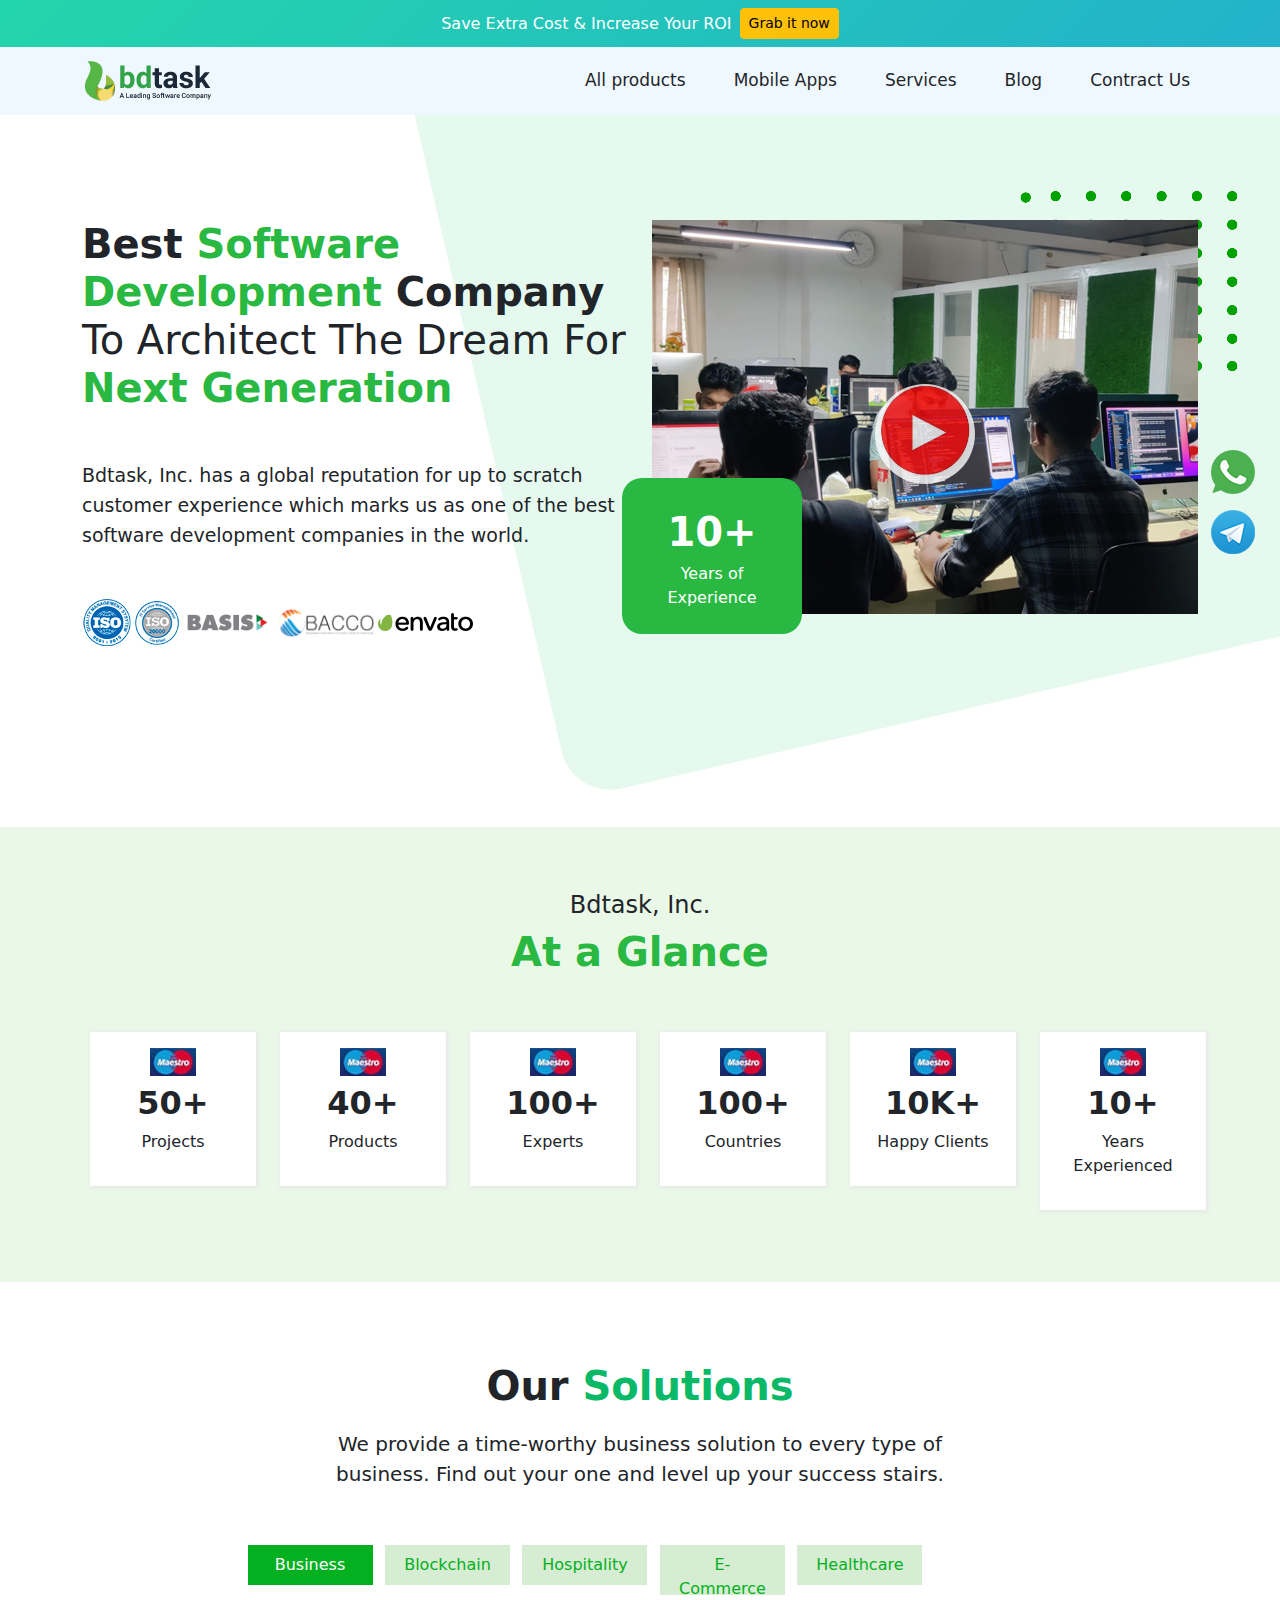
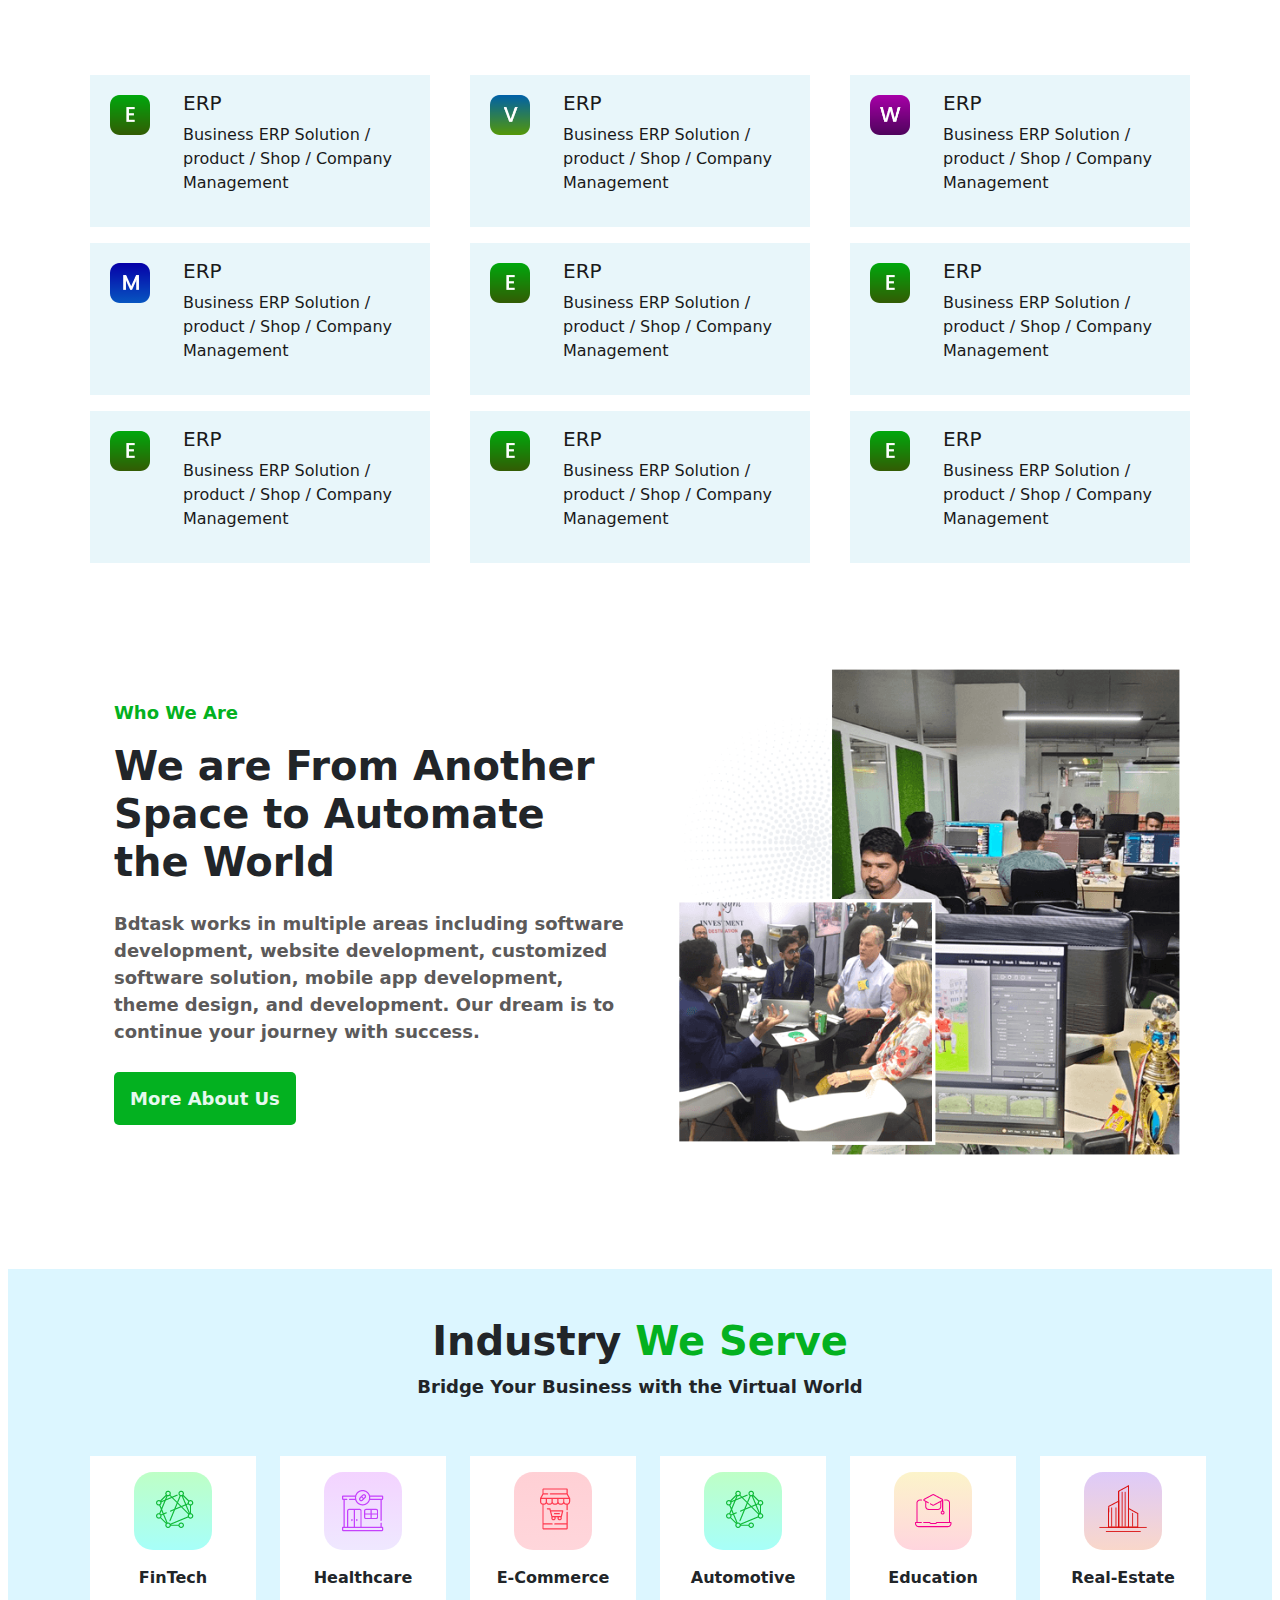
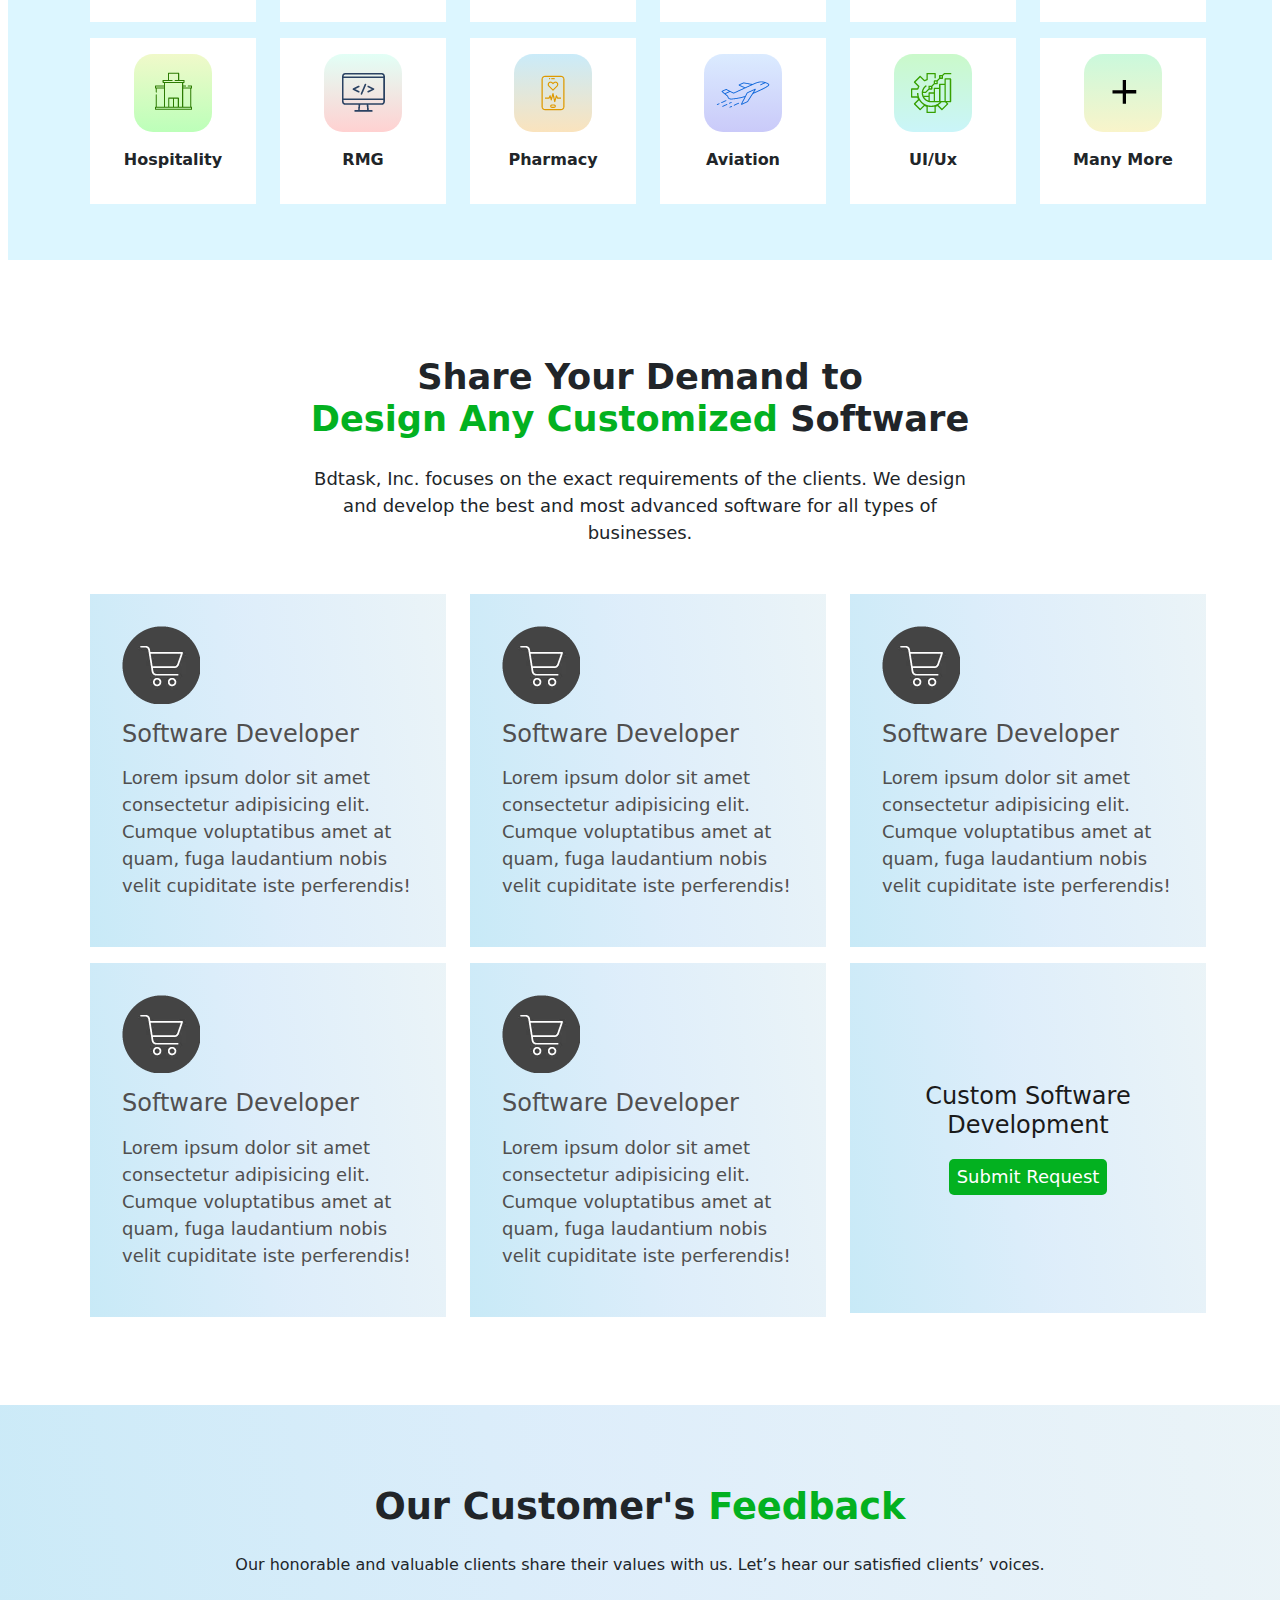
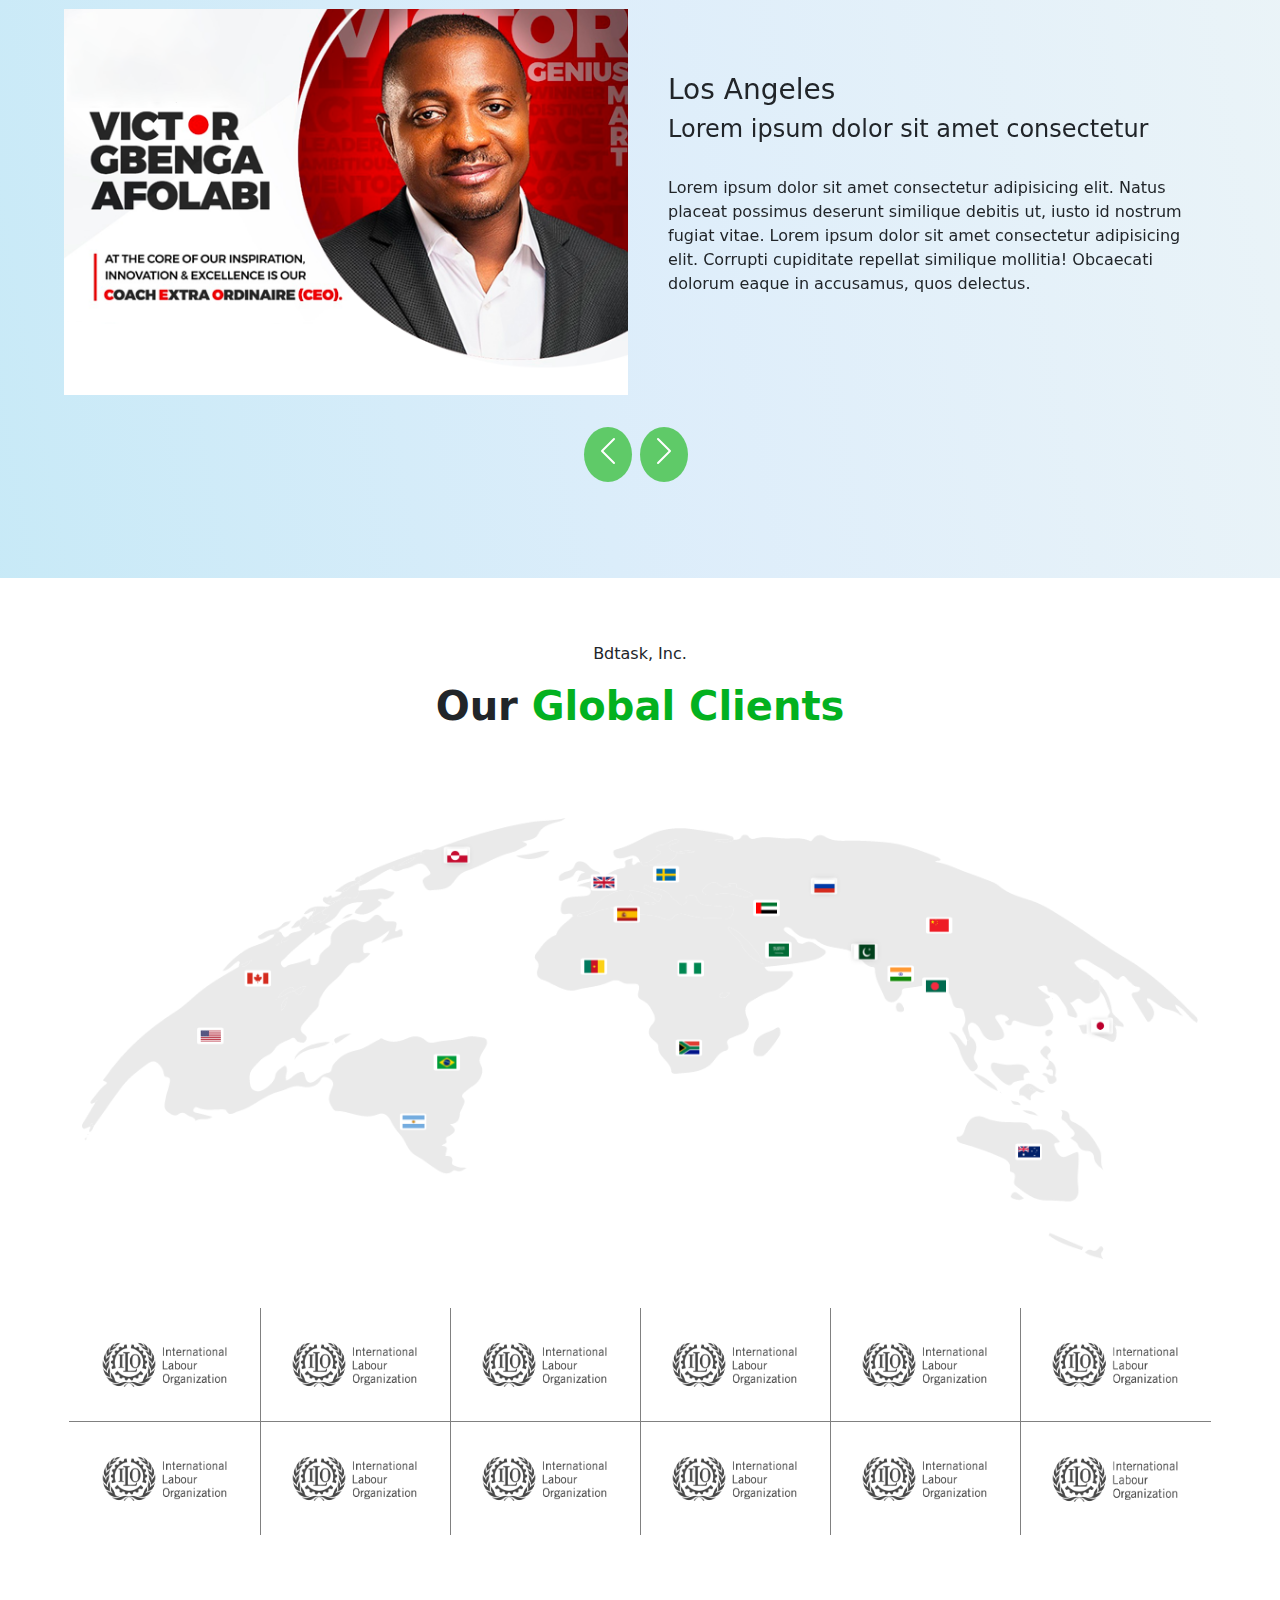
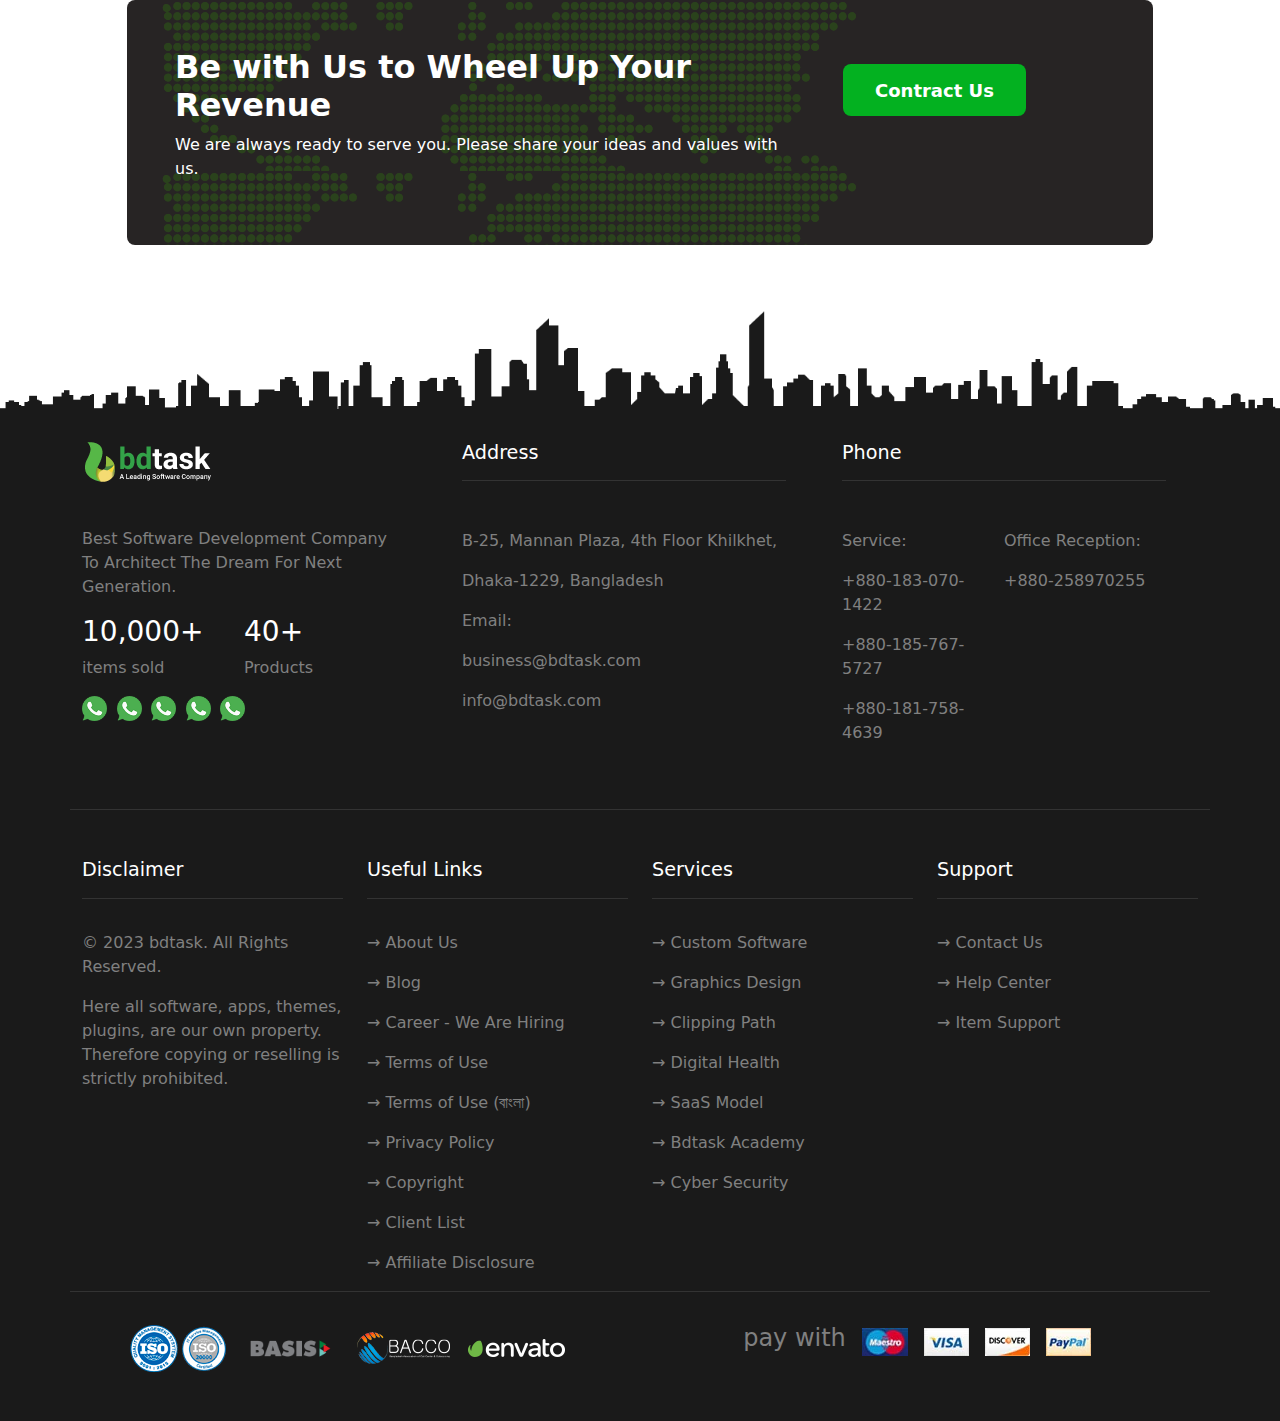
<file: index.html>
<!DOCTYPE html>
<html lang="en">
  <head>
    <meta charset="UTF-8" />
    <meta name="viewport" content="width=device-width, initial-scale=1.0" />
    <title>Document</title>
    <!-- bootstrap Css link -->
    <link rel="stylesheet" href="bootstrap/css/bootstrap.min.css" />

    <!-- style css link -->
    <link rel="stylesheet" href="style.css" />
  </head>
  <body>

     <!-- header start here -->

    <header>
      <section class="top-section position-fixed">
        <div class="row1">
          <div
            class="align-items-center d-flex justify-content-center section-1st px-4 py-2 text-white"
          >
            <span class="me-2">Save Extra Cost &amp; Increase Your ROI </span>
            <a
              href="#"
              target="_blank"
              class="btn btn-sm btn-warning"
              style="white-space: nowrap"
              >Grab it now</a
            >
          </div>

          <nav class="navbar navbar-expand-lg">
            <div class="container">
              <a href="index.html" class="navbar-brand"
                ><img class="menu" src="image/logo.png" alt=""
              /></a>

              <button
                class="navbar-toggler"
                data-bs-toggle="collapse"
                data-bs-target="#navbarIcon"
              >
                <img class="menu-list" src="image/menu-list.svg" alt="" />
              </button>

              <div class="collapse navbar-collapse" id="navbarIcon">
                <ul class="navbar-nav ms-auto">
                  <li class="nav-item">
                    <a href="all-products.html" class="nav-link">All products</a>
                  </li>
                  <li class="nav-item">
                    <a href="mobile-apps.html" class="nav-link">Mobile Apps</a>
                  </li>
                  <li class="nav-item">
                    <a href="services.html" class="nav-link">Services</a>
                  </li>
                  <li class="nav-item">
                    <a href="blog.html" class="nav-link">Blog</a>
                  </li>
                  <li class="nav-item">
                    <a href="contract.html" class="nav-link">Contract Us</a>
                  </li>
                </ul>
              </div>
            </div>
          </nav>
        </div>
      </section>

      <section
        class="align-items-center g-3 position-fixed row sideLink top-50"
      >
        <a href="#" class="scl_link whatsapp_link" target="_blank">
          <img class="slide-link" src="image/whatsapp.png" alt="WhatsApp" />
        </a>
        <a href="#" class="scl_link telegram_link">
          <img class="slide-link" src="image/telegram.png" alt="Telegram" />
        </a>
      </section>

      <!-- banner section start here -->

      <section class="container banner-section">
        <div class="row">
          <div class="col-lg-6">
            <div class="banner">
              <h1 class="fw-bold">
                Best
                <span class="text-bdtask">Software Development</span>
                Company
                <span class="fw-light">To Architect The Dream For</span>
                <span class="text-bdtask">Next Generation</span>
              </h1>
              <p class="banner-p">
                Bdtask, Inc. has a global reputation for up to scratch customer
                experience which marks us as one of the best software
                development companies in the world.
              </p>

              <div class="align-items-center d-flex">
                <img src="image/iso.png" alt="" />
                <img src="image/basis.png" alt="" />
                <img src="image/bacco black.png" alt="" />
                <img src="image/envato black.png" alt="" />
              </div>
            </div>
          </div>
          <div class="col-lg-6">
            <div class="position-relative">
              <img
                src="image/bdtask-software-development-company.jpg"
                alt=""
                class="img-fluid"
              />
              <div class="position-relative">
                <a
                  href="https://www.youtube.com/watch?v=X1M8LqvCZXE"
                  class="align-items-center bg-white d-flex justify-content-center"
                >
                  <span class="yt-link"></span>
                </a>
              </div>
              <div class="position-absolute banner_shape">
                <img src="image/shape-1.png" alt="" />
              </div>
              <div
                class="p-4 position-absolute banner_experience text-center text-white"
              >
                <div class="fs-1 fw-bold">10+</div>
                <div>Years of Experience</div>
              </div>
            </div>
          </div>
        </div>
      </section>

      <!-- banner section end here -->
    </header>

     <!-- header end here -->


     <!-- main section start here -->
     <main>
        <!-- section1 start here -->
        <section class="section1">
          <div class="container">
            <div class="main-section1 d-flex">
            <div class="row">
              <div class="main-section1-title">
                <h4>Bdtask, Inc.</h4>
                <h2>At a Glance</h2>
               </div>
  
                <div class="col-lg-2 col-md-4 col-sm-6 col-12">
                    <div class="main-section1-card">
                      <img src="image/pay1.png" alt="">
                      <h2>50+</h2>
                      <p>Projects</p>
                    </div>
                </div>
    
                <div class="col-lg-2 col-md-4 col-sm-6 col-12">
                  <div class="main-section1-card">
                    <img src="image/pay1.png" alt="">
                    <h2>40+</h2>
                    <p>Products</p>
                  </div>
              </div>
  
              <div class="col-lg-2 col-md-4 col-sm-6 col-12">
                <div class="main-section1-card">
                  <img src="image/pay1.png" alt="">
                  <h2>100+</h2>
                  <p>Experts</p>
                </div>
            </div>
  
              <div class="col-lg-2 col-md-4 col-sm-6 col-12">
                <div class="main-section1-card">
                  <img src="image/pay1.png" alt="">
                  <h2>100+</h2>
                  <p>Countries</p>
                </div>
            </div>
  
            <div class="col-lg-2 col-md-4 col-sm-6 col-12">
              <div class="main-section1-card">
                <img src="image/pay1.png" alt="">
                <h2>10K+</h2>
                <p>Happy Clients</p>
              </div>
            </div>
  
            <div class="col-lg-2 col-md-4 col-sm-6 col-12">
              <div class="main-section1-card">
                <img src="image/pay1.png" alt="">
                <h2>10+</h2>
                <p>Years Experienced</p>
              </div>        
            </div>
  
           </div>
         </div>
        </div>
        </section>
        <!-- section1 start here -->

<!-- section2 start here -->
<section class="section2">
  <div class="container">
    <div class="row">
      <div class="section2-title">
        <h2>Our <span class="sec2-sp">Solutions</span></h2>
        <p>We provide a time-worthy business solution to every type of <br> business. Find out your one and level up your success stairs.</p>
      </div>
    </div>

    <section class="container">
      <div class="section2-categorise d-flex align-items-center justify-content-center">
        <div class="row">
          <div class="col-lg-2 col-4">
            <p class="sec2-p"><a class="sec2-a" href="#">Business</a></p>
          </div>
          <div class="col-lg-2 col-4">
           <p> <a href="#">Blockchain</a></p>
          </div>
          <div class="col-lg-2 col-4">
            <p><a href="#">Hospitality</a></p>
          </div>
          <div class="col-lg-2 col-4">
            <p><a href="#">E-Commerce</a></p>
          </div>
          <div class="col-lg-2 col-4">
           <p> <a href="#">Healthcare</a></p>
          </div>
        </div>
      </div>
    </section>
  </div>

</section>
<!-- section2 end here -->
        

 <!-- section3 start here -->

 <section class="section-3">
  <div class="container">
    <div class="row">
      <!-- section3-card -->
      <div class="col-lg-4 col-md-6">
        <div class="section3-card">
          <a href="#"><div class="category-card d-flex align-items-center justify-content-center">
            <div class="col-3">
              <img src="image/erp.png" alt="">
            </div>
            <div class="col-9">
              <h5>ERP</h5>
              <p>Business ERP Solution / product / Shop / Company Management</p>
            </div>
          </div></a>
        </div>
      </div>
      <!-- section3-card -->

       <!-- section3-card -->
       <div class="col-lg-4 col-md-6">
        <div class="section3-card">
          <a href="#"><div class="category-card d-flex align-items-center justify-content-center">
            <div class="col-3">
              <img src="image/vms.png" alt="">
            </div>
            <div class="col-9">
              <h5>ERP</h5>
              <p>Business ERP Solution / product / Shop / Company Management</p>
            </div>
          </div></a>
        </div>
      </div>
      <!-- section3-card -->

       <!-- section3-card -->
       <div class="col-lg-4 col-md-6">
        <div class="section3-card">
          <a href="#"><div class="category-card d-flex align-items-center justify-content-center">
            <div class="col-3">
              <img src="image/wholesale.png" alt="">
            </div>
            <div class="col-9">
              <h5>ERP</h5>
              <p>Business ERP Solution / product / Shop / Company Management</p>
            </div>
          </div></a>
        </div>
      </div>
      <!-- section3-card -->

       <!-- section3-card -->
       <div class="col-lg-4 col-md-6">
        <div class="section3-card">
          <a href="#"><div class="category-card d-flex align-items-center justify-content-center">
            <div class="col-3">
              <img src="image/m-store.png" alt="">
            </div>
            <div class="col-9">
              <h5>ERP</h5>
              <p>Business ERP Solution / product / Shop / Company Management</p>
            </div>
          </div></a>
        </div>
      </div>
      <!-- section3-card -->


       <!-- section3-card -->
       <div class="col-lg-4 col-md-6">
        <div class="section3-card">
          <a href="#"><div class="category-card d-flex align-items-center justify-content-center">
            <div class="col-3">
              <img src="image/erp.png" alt="">
            </div>
            <div class="col-9">
              <h5>ERP</h5>
              <p>Business ERP Solution / product / Shop / Company Management</p>
            </div>
          </div></a>
        </div>
      </div>
      <!-- section3-card -->

       <!-- section3-card -->
       <div class="col-lg-4 col-md-6">
        <div class="section3-card">
          <a href="#"><div class="category-card d-flex align-items-center justify-content-center">
            <div class="col-3">
              <img src="image/erp.png" alt="">
            </div>
            <div class="col-9">
              <h5>ERP</h5>
              <p>Business ERP Solution / product / Shop / Company Management</p>
            </div>
          </div></a>
        </div>
      </div>
      <!-- section3-card -->

       <!-- section3-card -->
       <div class="col-lg-4 col-md-6">
        <div class="section3-card">
          <a href="#"><div class="category-card d-flex align-items-center justify-content-center">
            <div class="col-3">
              <img src="image/erp.png" alt="">
            </div>
            <div class="col-9">
              <h5>ERP</h5>
              <p>Business ERP Solution / product / Shop / Company Management</p>
            </div>
          </div></a>
        </div>
      </div>
      <!-- section3-card -->


       <!-- section3-card -->
       <div class="col-lg-4 col-md-6">
        <div class="section3-card">
          <a href="#"><div class="category-card d-flex align-items-center justify-content-center">
            <div class="col-3">
              <img src="image/erp.png" alt="">
            </div>
            <div class="col-9">
              <h5>ERP</h5>
              <p>Business ERP Solution / product / Shop / Company Management</p>
            </div>
          </div></a>
        </div>
      </div>
      <!-- section3-card -->


       <!-- section3-card -->
       <div class="col-lg-4 col-md-6">
        <div class="section3-card">
          <a href="#"><div class="category-card d-flex align-items-center justify-content-center">
            <div class="col-3">
              <img src="image/erp.png" alt="">
            </div>
            <div class="col-9">
              <h5>ERP</h5>
              <p>Business ERP Solution / product / Shop / Company Management</p>
            </div>
          </div></a>
        </div>
      </div>
      <!-- section3-card -->


      

      


    </div>
  </div>

</section>
<!-- section3 end here -->


  <!-- section4 start here -->
  <section class="section-4">
    <div class="container">
      <div class="row">
        <div class="col-lg-6 col-md-12">
         <article class="section4-article">
          <p class="green-color">Who We Are</p>
          <h2>We are From <strong>Another Space to Automate</strong> the World</h2>
          <p>
            Bdtask works in multiple areas including software development, website development, customized software solution, mobile app development, theme design, and development. Our dream is to continue your journey with success.
          </p>
          <br>
          <p><a href="#" class="section4-btn">More About Us</a></p> 
         </article>
        </div>

        <div class="col-lg-6 col-md-12">
          <figure class="section4-img">
            <img src="image/who-we-are.webp" alt="">
          </figure>
        </div>
      </div>
    </div>
  </section>
  <!-- section4 end here -->

   <!-- section5 start here -->

   <section class="section-5">
    <div class="container">
      <div class="row">
        <div class="section5-title">
          <h2>Industry <span class="green-color">We Serve</span></h2>
          <p>Bridge Your Business with the Virtual World</p>
        </div>
        <div class="section5-service">
          <div class="row">
            <div class="col-lg-2 col-md-4 col-sm-6">
              <div class="service-card">
                <img src="image/automotive.png" alt="">
                <p>FinTech</p>
              </div>
            </div>

            <div class="col-lg-2 col-md-4 col-sm-6">
              <div class="service-card">
                <img src="image/healthcare.png" alt="">
                <p>Healthcare</p>
              </div>
            </div>

            <div class="col-lg-2 col-md-4 col-sm-6">
              <div class="service-card">
                <img src="image/ecommerce.png" alt="">
                <p>E-Commerce</p>
              </div>
            </div>


            <div class="col-lg-2 col-md-4 col-sm-6">
              <div class="service-card">
                <img src="image/automotive.png" alt="">
                <p>Automotive</p>
              </div>
            </div>


            <div class="col-lg-2 col-md-4 col-sm-6">
              <div class="service-card">
                <img src="image/education.png" alt="">
                <p>Education</p>
              </div>
            </div>

            <div class="col-lg-2 col-md-4 col-sm-6">
              <div class="service-card">
                <img src="image/real-estate.png" alt="">
                <p>Real-Estate</p>
              </div>
            </div>

            <div class="col-lg-2 col-md-4 col-sm-6">
              <div class="service-card">
                <img src="image/hospitality.png" alt="">
                <p>Hospitality</p>
              </div>
            </div>

            <div class="col-lg-2 col-md-4 col-sm-6">
              <div class="service-card">
                <img src="image/rmg.png" alt="">
                <p>RMG</p>
              </div>
            </div>

            <div class="col-lg-2 col-md-4 col-sm-6">
              <div class="service-card">
                <img src="image/pharmacy.png" alt="">
                <p>Pharmacy</p>
              </div>
            </div>

            <div class="col-lg-2 col-md-4 col-sm-6">
              <div class="service-card">
                <img src="image/aviation.png" alt="">
                <p>Aviation</p>
              </div>
            </div>

            <div class="col-lg-2 col-md-4 col-sm-6">
              <div class="service-card">
                <img src="image/ui-ux.png" alt="">
                <p>UI/Ux</p>
              </div>
            </div>

            <div class="col-lg-2 col-md-4 col-sm-6">
              <div class="service-card">
                <img src="image/more.png" alt="">
                <p>Many More</p>
              </div>
            </div>

          </div>
        </div>
      </div>
    </div>

  </section>
  <!-- section5 end here -->

    <!-- section6 start here -->
    <section class="section-6">
      <div class="container">
        <div class="row">
          <div class="section6-title">
            <h2>Share Your Demand to <br><span class="green-color">Design Any Customized</span> Software</h2>
            <p>Bdtask, Inc. focuses on the exact requirements of the clients. We design <br> and develop the best and most advanced software for all types of <br> businesses.</p>
          </div>
        </div>

        <div class="row">

          <!-- section6-card -->
          <div class="col-lg-4 col-md-6">
         <div class="section6-link">
          <a href="#">   <div class="section6-card">
            <img src="image/e-commerce.webp" alt="">
            <h4>Software Developer</h4>
            <p>Lorem ipsum dolor sit amet consectetur adipisicing elit. Cumque voluptatibus amet at quam, fuga laudantium nobis velit cupiditate iste perferendis!</p>
          </div></a>
         </div>
          </div>
          <!-- section6-card -->



          <!-- section6-card -->
          <div class="col-lg-4 col-md-6">
            <div class="section6-link">
             <a href="#">   <div class="section6-card">
               <img src="image/e-commerce.webp" alt="">
               <h4>Software Developer</h4>
               <p>Lorem ipsum dolor sit amet consectetur adipisicing elit. Cumque voluptatibus amet at quam, fuga laudantium nobis velit cupiditate iste perferendis!</p>
             </div></a>
            </div>
             </div>
             <!-- section6-card -->


               <!-- section6-card -->
          <div class="col-lg-4 col-md-6">
            <div class="section6-link">
             <a href="#">   <div class="section6-card">
               <img src="image/e-commerce.webp" alt="">
               <h4>Software Developer</h4>
               <p>Lorem ipsum dolor sit amet consectetur adipisicing elit. Cumque voluptatibus amet at quam, fuga laudantium nobis velit cupiditate iste perferendis!</p>
             </div></a>
            </div>
             </div>
             <!-- section6-card -->



               <!-- section6-card -->
          <div class="col-lg-4 col-md-6">
            <div class="section6-link">
             <a href="#">   <div class="section6-card">
               <img src="image/e-commerce.webp" alt="">
               <h4>Software Developer</h4>
               <p>Lorem ipsum dolor sit amet consectetur adipisicing elit. Cumque voluptatibus amet at quam, fuga laudantium nobis velit cupiditate iste perferendis!</p>
             </div></a>
            </div>
             </div>
             <!-- section6-card -->


               <!-- section6-card -->
          <div class="col-lg-4 col-md-6">
            <div class="section6-link">
             <a href="#">   <div class="section6-card">
               <img src="image/e-commerce.webp" alt="">
               <h4>Software Developer</h4>
               <p>Lorem ipsum dolor sit amet consectetur adipisicing elit. Cumque voluptatibus amet at quam, fuga laudantium nobis velit cupiditate iste perferendis!</p>
             </div></a>
            </div>
             </div>
             <!-- section6-card -->

          
          <!-- section6-card -->
          <div class="col-lg-4 col-md-6">
            <div class="section6-card section6-last-card">
              
              <a href="#"><h4>Custom Software <br> Development</h4>
                <p><a href="#">Submit Request</a></p></a>
            </div>
          </div>
          <!-- section6-card -->

        </div>
      </div>
    </section>
    <!-- section6 end here -->


     <!-- section7 start here -->
     <section class="testimonial">
      <div class="containar">
        <div class="row">
          <div class="testy-header">
            <h2>Our Customer's <span class="green-color">Feedback</span></h2>
            <p>Our honorable and valuable clients share their values with us. Let’s hear our satisfied clients’ voices.</h3>
          </div>
          <!-- Carousel -->
          <div id="demo" class="carousel slide1" data-bs-ride="carousel">
            <!-- The slideshow/carousel -->
           
              <div class="carousel-inner">

                <!-- items start here -->
                <div class="carousel-item">
                  <div class="row">
                    <div class="col-lg-6 col-md-12 col-12">
                      <div class="testy-img">
                        <img src="image/victor-gbenga-afolabi.png" alt="" />
                      </div>
                    </div>
                    <div class="carousel-caption1 col-lg-6 col-md-12 col-12">
                      <div class="testy-des">
                        <h3>Los Angeles</h3>
                        <h4>Lorem ipsum dolor sit amet consectetur</h4>
                        <p>
                          Lorem ipsum dolor sit amet consectetur adipisicing
                          elit. Natus placeat possimus deserunt similique
                          debitis ut, iusto id nostrum fugiat vitae. Lorem ipsum
                          dolor sit amet consectetur adipisicing elit. Corrupti
                          cupiditate repellat similique mollitia! Obcaecati
                          dolorum eaque in accusamus, quos delectus.
                        </p>
                      </div>
                    </div>
                  </div>
                </div>
                <!-- items end here -->


                 <!-- items start here -->
                 <div class="carousel-item">
                    <div class="row">
                      <div class="col-lg-6 col-md-12 col-12">
                        <div class="testy-img">
                          <img src="image/karma.png" alt="" />
                        </div>
                      </div>
                      <div class="carousel-caption1 col-lg-6 col-md-12 col-12">
                        <div class="testy-des">
                          <h3>Los Angeles</h3>
                          <h4>Lorem ipsum dolor sit amet consectetur</h4>
                          <p>
                            Lorem ipsum dolor sit amet consectetur adipisicing
                            elit. Natus placeat possimus deserunt similique
                            debitis ut, iusto id nostrum fugiat vitae. Lorem ipsum
                            dolor sit amet consectetur adipisicing elit. Corrupti
                            cupiditate repellat similique mollitia! Obcaecati
                            dolorum eaque in accusamus, quos delectus.
                          </p>
                        </div>
                      </div>
                    </div>
                  </div>
                  <!-- items end here -->

                 <!-- items start here -->
                 <div class="carousel-item active">
                    <div class="row">
                      <div class="col-lg-6 col-md-12 col-12">
                        <div class="testy-img">
                          <img src="image/victor-gbenga-afolabi.png" alt="" />
                        </div>
                      </div>
                      <div class="carousel-caption1 col-lg-6 col-md-12 col-12">
                        <div class="testy-des">
                          <h3>Los Angeles</h3>
                          <h4>Lorem ipsum dolor sit amet consectetur</h4>
                          <p>
                            Lorem ipsum dolor sit amet consectetur adipisicing
                            elit. Natus placeat possimus deserunt similique
                            debitis ut, iusto id nostrum fugiat vitae. Lorem ipsum
                            dolor sit amet consectetur adipisicing elit. Corrupti
                            cupiditate repellat similique mollitia! Obcaecati
                            dolorum eaque in accusamus, quos delectus.
                          </p>
                        </div>
                      </div>
                    </div>
                  </div>
                  <!-- items end here -->
              </div>
           

            <!-- Left and right controls/icons -->
            <div class="btn-control">
              <button
                class="carousel-control-prev1 slide-btn"
                type="button"
                data-bs-target="#demo"
                data-bs-slide="prev"
              >
                <span class="carousel-control-prev-icon"></span>
              </button>
              <button
                class="carousel-control-next1 slide-btn"
                type="button"
                data-bs-target="#demo"
                data-bs-slide="next"
              >
                <span class="carousel-control-next-icon"></span>
              </button>
            </div>
          </div>
        </div>
      </div>
    </section>

    <!-- section7 end here -->


     <!-- section8 start here -->
     <section class="section8">
      <div class="container">
        <div class="row">
          <div class="section8-title">
            <p>Bdtask, Inc.</p>
            <h2>Our <span class="green-color">Global Clients</span></h2>
          </div>
        </div>
        <div class="row">
          <div class="g-map">
            <img src="image/map-bdtask.png" alt="">
          </div>
        </div>
      </div>
    </section>
    <!-- section8 end here -->


     <!-- section9 start here -->
     <section class="section-9">
      <div class="container">
        <div class="row">
          <div class="col-lg-2 col-md-4 col-6">
            <div class="section9-logo-box">
              <img src="image/web-logo-ILO.webp" alt="">
            </div>
          </div>

          <div class="col-lg-2 col-md-4 col-6">
            <div class="section9-logo-box">
              <img src="image/web-logo-ILO.webp" alt="">
            </div>
          </div>

          <div class="col-lg-2 col-md-4 col-6">
            <div class="section9-logo-box">
              <img src="image/web-logo-ILO.webp" alt="">
            </div>
          </div>

          <div class="col-lg-2 col-md-4 col-6">
            <div class="section9-logo-box">
              <img src="image/web-logo-ILO.webp" alt="">
            </div>
          </div>

          <div class="col-lg-2 col-md-4 col-6">
            <div class="section9-logo-box">
              <img src="image/web-logo-ILO.webp" alt="">
            </div>
          </div>

          <div class="col-lg-2 col-md-4 col-6">
            <div class="section9-logo-box right-line-hide">
              <img src="image/web-logo-ILO.webp" alt="">
            </div>
          </div>

          <div class="col-lg-2 col-md-4 col-6">
            <div class="section9-logo-box bottom-line-hide">
              <img src="image/web-logo-ILO.webp" alt="">
            </div>
          </div>


          <div class="col-lg-2 col-md-4 col-6">
            <div class="section9-logo-box bottom-line-hide">
              <img src="image/web-logo-ILO.webp" alt="">
            </div>
          </div>


          <div class="col-lg-2 col-md-4 col-6">
            <div class="section9-logo-box bottom-line-hide">
              <img src="image/web-logo-ILO.webp" alt="">
            </div>
          </div>

          <div class="col-lg-2 col-md-4 col-6">
            <div class="section9-logo-box bottom-line-hide">
              <img src="image/web-logo-ILO.webp" alt="">
            </div>
          </div>

          <div class="col-lg-2 col-md-4 col-6">
            <div class="section9-logo-box bottom-line-hide">
              <img src="image/web-logo-ILO.webp" alt="">
            </div>
          </div>

          <div class="col-lg-2 col-md-4 col-6">
            <div class="section9-logo-box bottom-line-hide right-line-hide">
              <img src="image/web-logo-ILO.webp" alt="">
            </div>
          </div>
        
        </div>
       </div>
      </div>
    </section>
    <!-- section9 end here -->
    <!-- section10 start here -->
    <section class="section-10">
      <div class="container">
        <div class="row">
          <div class="section10-div">
            <div class="row">
              <div class="col-lg-8 col-md-12">
                <div class="section10-des">
                  <h2>Be with Us to Wheel Up Your Revenue</h2>
                <p>We are always ready to serve you. Please share your ideas and values with us.</p>
                </div>
              </div>
              <div class="col-lg-4 col-md-12">
                <div class="contract-btn">
                  <p><a href="#">Contract Us</a></p>
                </div>
              </div>
            </div>
            
           
          </div>
        </div>
      </div>
    </section>
    <!-- section10 end here -->
    
     </main>
     <!-- main section end here -->

    <!-- footer section start here -->

    <div class="footer-lear">
      <img src="image/footer-lear.png" alt="">
    </div>
    <footer>
     
      <div class="container">
        <div class="row">
          <!-- upper-footer start here-->
          
          <div class="upper-footer d-flex">
          
            <div class="row">

            <div class="col-lg-4 col-md-6 col-sm-12">
              <div class="f-desciption">
               <div class="f-title">
                <img src="image/bdtask-logo-white.webp" alt="">
               </div>
                <p class="footer-p">Best Software Development Company To Architect The Dream For Next Generation.</p>
                <div class="body d-flex">
                  <div class="col-6">
                    <h3>10,000+</h3>
                    <p>items sold</p>
                  </div>
                  <div class="col-6">
                    <h3>40+</h3>
                    <p>Products</p>
                  </div>
                  </div>
                  <div class="social-icon d-flex">
                    <a href="#"><img src="image/whatsapp.png" alt=""></a>
                    <a href="#"><img src="image/whatsapp.png" alt=""></a>
                    <a href="#"><img src="image/whatsapp.png" alt=""></a>
                    <a href="#"><img src="image/whatsapp.png" alt=""></a>
                    <a href="#"><img src="image/whatsapp.png" alt=""></a>
                    
                  </div>
                </div>
              </div>
            
            <div class="col-lg-4 col-md-6 col-sm-12">
              <div class="f-desciption">
                <div class="f-title">
                  <h4>Address</h4>
                <hr class="hr-line">
                </div>
                <p>B-25, Mannan Plaza, 4th Floor Khilkhet,</p>
                <p>Dhaka-1229, Bangladesh</p>
                <p>Email:</p>
                <p>business@bdtask.com</p>
                <p>info@bdtask.com</p>
              </div>
            </div>
            <div class="col-lg-4 col-md-6 col-sm-12">
             <div class="f-desciption">
              <div class="f-title">
                <h4>Phone</h4>
              <hr class="hr-line">
              </div>
              <div class="body d-flex">
             
                <div class="col-6">
                  <p>Service:</p>
                  <p>+880-183-070-1422
                    </p>
                    <p>+880-185-767-5727
                      </p>
                      <p>+880-181-758-4639</p>
                </div>
                <div class="col-6">
                  <p>Office Reception:

                   </p>
                   <p>+880-258970255</p>
                </div>
             
              </div>
             </div>
            </div>
            <hr>
          </div>
          </div>
          <!-- upper-footer end here-->
          <!-- lower-footer start here-->
        
          <div class="lower-footer">
            <div class="row">
              <div class="col-lg-3 col-md-6 col-sm-12">
                <div class="lower-section">
                  <div class="lower-title">
                    <h4>Disclaimer</h4>
                    <hr class="hr-line">
                  </div>
                  <p>© 2023 bdtask. All Rights Reserved.</p>
                  <p>Here all software, apps, themes, plugins, are our own property. Therefore copying or reselling is strictly prohibited.</p>
                </div>
              </div>

              <div class="col-lg-3 col-md-6 col-sm-12">
                <div class="lower-section">
                  <div class="lower-title">
                    <h4>Useful Links</h4>
                    <hr class="hr-line">
                  </div>
                  <p><a href="#">→ About Us</a></p>
                  <p><a href="#">→ Blog</a></p>
                  <p><a href="#">→ Career - We Are Hiring</a></p>
                  <p><a href="#">→ Terms of Use</a></p>
                  <p><a href="#">→ Terms of Use (বাংলা)</a></p>
                  <p><a href="#">→ Privacy Policy</a></p>
                  <p><a href="#">→ Copyright</a></p>
                  <p><a href="#">→ Client List</a></p>
                  <p><a href="#">→ Affiliate Disclosure</a></p>
                </div>
              </div>


              <div class="col-lg-3 col-md-6 col-sm-12">
                <div class="lower-section">
                  <div class="lower-title">
                    <h4>Services</h4>
                    <hr class="hr-line">
                  </div>
                  <p><a href="#">→ Custom Software</a></p>
                  <p><a href="#">→ Graphics Design</a></p>
                  <p><a href="#">→ Clipping Path</a></p>
                  <p><a href="#">→ Digital Health</a></p>
                  <p><a href="#">→ SaaS Model</a></p>
                  <p><a href="#">→ Bdtask Academy</a></p>
                  <p><a href="#">→ Cyber Security</a></p>
                
                </div>
              </div>



              
              <div class="col-lg-3 col-md-6 col-sm-12">
                <div class="lower-section">
                  <div class="lower-title">
                    <h4>Support</h4>
                    <hr class="hr-line">
                  </div>
                  <p><a href="#">→ Contact Us</a></p>
                  <p><a href="#">→ Help Center</a></p>
                  <p><a href="#">→ Item Support</a></p>
                
                </div>
              </div>
              <hr>
            </div>
          </div>
            <!-- lower-footer end here-->

            <section class="footer-last">
             <div class="row">
              <div class="col-lg-6 col-md-12">
               <div class="footer-brand d-flex align-items-center justify-content-center">
                <a href="#"><img src="image/iso.png" alt=""></a>
                <a href="#"><img src="image/basis.png" alt=""></a>
                <a href="#"><img src="image/bacco-white.png" alt=""></a>
                <a href="#"><img src="image/envato-white.png" alt=""></a>
               </div>
              </div>
              <div class="col-lg-6 col-md-12">
                <div class="footer-pay d-flex align-items-center justify-content-center">
                  <h4>pay with</h4>
                  <a href="#"><img src="image/pay1.png" alt=""></a>
                  <a href="#"><img src="image/pay2.png" alt=""></a>
                  <a href="#"><img src="image/pay3.png" alt=""></a>
                  <a href="#"><img src="image/pay4.png" alt=""></a>
                 
                 
                </div>
              </div>
             </div>
            </section>
        </div>
        

      </div>
      </div>
    </footer>
    <!-- footer section end here -->
    <!-- bootstrap JS link -->
    <script src="bootstrap/js/bootstrap.min.js"></script>
  </body>
</html>
</file>
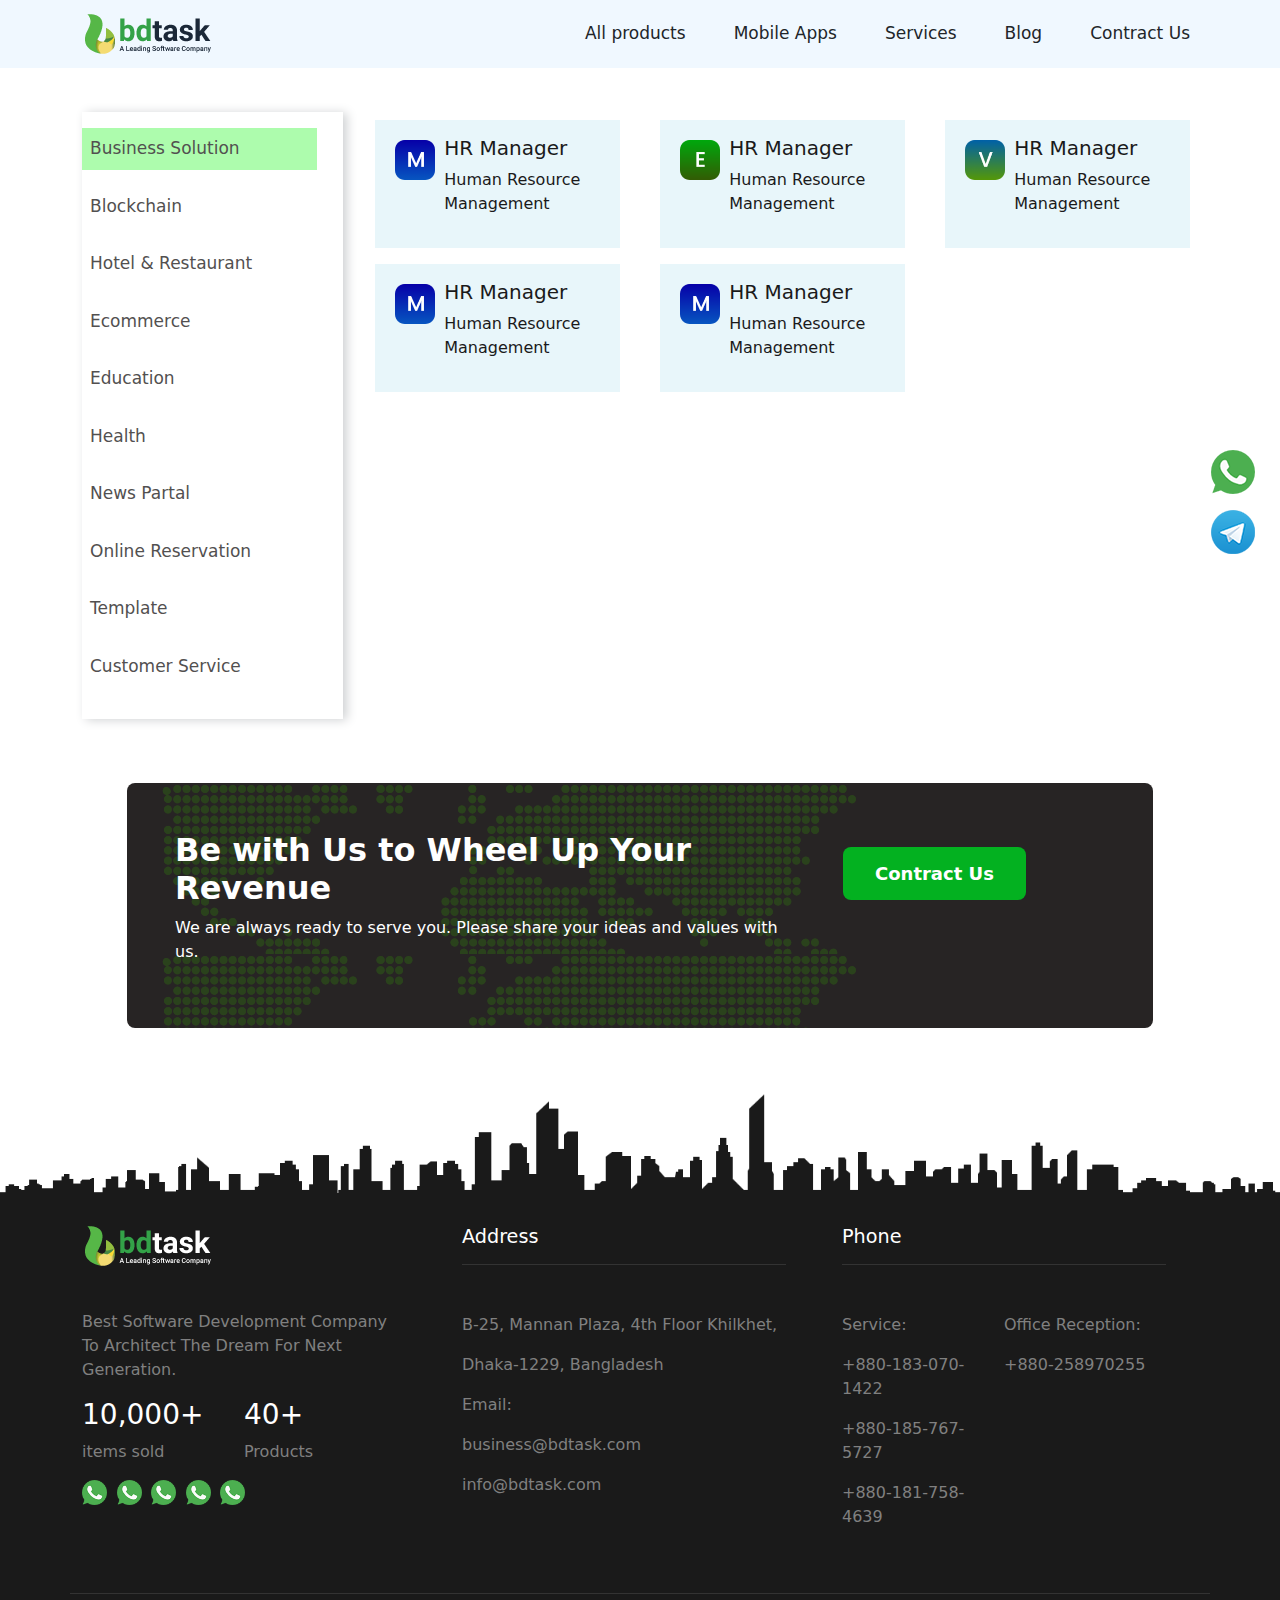
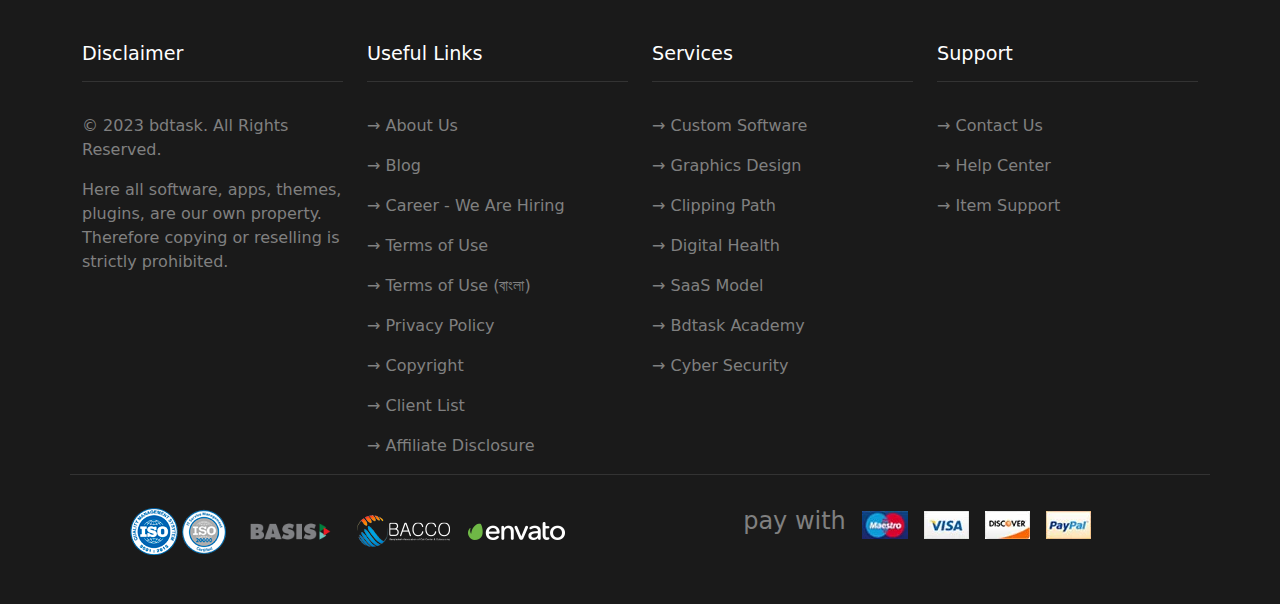
<file: all-products.html>
<!DOCTYPE html>
<html lang="en">
  <head>
    <meta charset="UTF-8" />
    <meta name="viewport" content="width=device-width, initial-scale=1.0" />
    <title>Contract Us</title>
    <!-- bootstrap Css link -->
    <link rel="stylesheet" href="bootstrap/css/bootstrap.min.css" />

    <!-- style css link -->
    <link rel="stylesheet" href="style.css" />
  </head>
  <body>
    <!-- header start here -->
    <header>
      <section class="top-section position-fixed">
        <div class="row1">
          <nav class="navbar navbar-expand-lg">
            <div class="container">
              <a href="index.html" class="navbar-brand"
                ><img class="menu" src="image/logo.png" alt=""
              /></a>

              <button
                class="navbar-toggler"
                data-bs-toggle="collapse"
                data-bs-target="#navbarIcon"
              >
                <img class="menu-list" src="image/menu-list.svg" alt="" />
              </button>

              <div class="collapse navbar-collapse" id="navbarIcon">
                <ul class="navbar-nav ms-auto">
                  <li class="nav-item">
                    <a href="all-products.html" class="nav-link">All products</a>
                  </li>
                  <li class="nav-item">
                    <a href="mobile-apps.html" class="nav-link">Mobile Apps</a>
                  </li>
                  <li class="nav-item">
                    <a href="services.html" class="nav-link">Services</a>
                  </li>
                  <li class="nav-item">
                    <a href="blog.html" class="nav-link">Blog</a>
                  </li>
                  <li class="nav-item">
                    <a href="contract.html" class="nav-link">Contract Us</a>
                  </li>
                </ul>
              </div>
            </div>
          </nav>
        </div>
      </section>

      <section
        class="align-items-center g-3 position-fixed row sideLink top-50"
      >
        <a href="#" class="scl_link whatsapp_link" target="_blank">
          <img class="slide-link" src="image/whatsapp.png" alt="WhatsApp" />
        </a>
        <a href="#" class="scl_link telegram_link">
          <img class="slide-link" src="image/telegram.png" alt="Telegram" />
        </a>
      </section>
    </header>
    <!-- header start here -->

<!-- main all products page start here -->

<!-- business-solution page start here -->
<main class="All-products-page">
  <div class="container">
    <div class="row">

      <!-- All product section-1 left side start here -->
      <div class="col-lg-3">
        <div class="business-solution">
          <p class="product-p"><a href="#">Business Solution</a></p>
          <p><a href="#">Blockchain</a></p>
          <p><a href="#">Hotel & Restaurant</a></p>
          <p><a href="#">Ecommerce</a></p>
          <p><a href="#">Education</a></p>
          <p><a href="#">Health</a></p>
          <p><a href="#">News Partal</a></p>
          <p><a href="#">Online Reservation</a></p>
          <p><a href="#">Template</a></p>
          <p><a href="#">Customer Service</a></p>
        </div>
      </div>
      <!-- All product section-1 left side end here -->
      <!-- All product section-1 right side start here -->


      <div class="col-lg-9">
        <section class="products-section">
          <div class="row">

        <!-- card start -->
        <div class="col-lg-4 col-md-6">
         <div class="row">
         <!-- section3-card -->
        <div class="section3-card">
          <a href="#"><div class="category-card d-flex align-items-center justify-content-center">
            <div class="col-3">
              <img src="image/m-store.png" alt="">
            </div>
            <div class="col-9">
              <h5>HR Manager</h5>
              <p>Human Resource Management</p>
            </div>
          </div></a>
        </div>
      <!-- section3-card -->
         </div>
        </div>
        <!-- card start -->


        <!-- card start -->
        <div class="col-lg-4 col-md-6">
          <div class="row">
          <!-- section3-card -->
         <div class="section3-card">
           <a href="#"><div class="category-card d-flex align-items-center justify-content-center">
             <div class="col-3">
               <img src="image/erp.png" alt="">
             </div>
             <div class="col-9">
               <h5>HR Manager</h5>
               <p>Human Resource Management</p>
             </div>
           </div></a>
         </div>
       <!-- section3-card -->
          </div>
         </div>
         <!-- card start -->


         <!-- card start -->
        <div class="col-lg-4 col-md-6">
          <div class="row">
          <!-- section3-card -->
         <div class="section3-card">
           <a href="#"><div class="category-card d-flex align-items-center justify-content-center">
             <div class="col-3">
               <img src="image/vms.png" alt="">
             </div>
             <div class="col-9">
               <h5>HR Manager</h5>
               <p>Human Resource Management</p>
             </div>
           </div></a>
         </div>
       <!-- section3-card -->
          </div>
         </div>
         <!-- card start -->


         <!-- card start -->
        <div class="col-lg-4 col-md-6">
          <div class="row">
          <!-- section3-card -->
         <div class="section3-card">
           <a href="#"><div class="category-card d-flex align-items-center justify-content-center">
             <div class="col-3">
               <img src="image/m-store.png" alt="">
             </div>
             <div class="col-9">
               <h5>HR Manager</h5>
               <p>Human Resource Management</p>
             </div>
           </div></a>
         </div>
       <!-- section3-card -->
          </div>
         </div>
         <!-- card start -->



         <!-- card start -->
        <div class="col-lg-4 col-md-6">
          <div class="row">
          <!-- section3-card -->
         <div class="section3-card">
           <a href="#"><div class="category-card d-flex align-items-center justify-content-center">
             <div class="col-3">
               <img src="image/m-store.png" alt="">
             </div>
             <div class="col-9">
               <h5>HR Manager</h5>
               <p>Human Resource Management</p>
             </div>
           </div></a>
         </div>
       <!-- section3-card -->
          </div>
         </div>
         <!-- card start -->

        
          </div>
        </section>
      </div>

      <!-- All product section-1 right side end here -->

    </div>
   </div>
<!-- business-solution page start here -->


<!-- all product page section2 start here -->
  <!-- contrct section4 start here -->
  <section class="section-10">
    <div class="container">
      <div class="row">
        <div class="section10-div">
          <div class="row">
            <div class="col-lg-8 col-md-12">
              <div class="section10-des">
                <h2>Be with Us to Wheel Up Your Revenue</h2>
              <p>We are always ready to serve you. Please share your ideas and values with us.</p>
              </div>
            </div>
            <div class="col-lg-4 col-md-12">
              <div class="contract-btn">
                <p><a href="#">Contract Us</a></p>
              </div>
            </div>
          </div>
        </div>
      </div>
    </div>
  </section>
    <!-- contrct section4 end here -->
<!-- all product page section2 end here -->

</main>
<!-- main all products page start here -->

    <!-- footer section start here -->

    <div class="footer-lear">
        <img src="image/footer-lear.png" alt="">
      </div>
      <footer>
       
        <div class="container">
          <div class="row">
            <!-- upper-footer start here-->
            
            <div class="upper-footer d-flex">
            
              <div class="row">
  
              <div class="col-lg-4 col-md-6 col-sm-12">
                <div class="f-desciption">
                 <div class="f-title">
                  <img src="image/bdtask-logo-white.webp" alt="">
                 </div>
                  <p class="footer-p">Best Software Development Company To Architect The Dream For Next Generation.</p>
                  <div class="body d-flex">
                    <div class="col-6">
                      <h3>10,000+</h3>
                      <p>items sold</p>
                    </div>
                    <div class="col-6">
                      <h3>40+</h3>
                      <p>Products</p>
                    </div>
                    </div>
                    <div class="social-icon d-flex">
                      <a href="#"><img src="image/whatsapp.png" alt=""></a>
                      <a href="#"><img src="image/whatsapp.png" alt=""></a>
                      <a href="#"><img src="image/whatsapp.png" alt=""></a>
                      <a href="#"><img src="image/whatsapp.png" alt=""></a>
                      <a href="#"><img src="image/whatsapp.png" alt=""></a>
                      
                    </div>
                  </div>
                </div>
              
              <div class="col-lg-4 col-md-6 col-sm-12">
                <div class="f-desciption">
                  <div class="f-title">
                    <h4>Address</h4>
                  <hr class="hr-line">
                  </div>
                  <p>B-25, Mannan Plaza, 4th Floor Khilkhet,</p>
                  <p>Dhaka-1229, Bangladesh</p>
                  <p>Email:</p>
                  <p>business@bdtask.com</p>
                  <p>info@bdtask.com</p>
                </div>
              </div>
              <div class="col-lg-4 col-md-6 col-sm-12">
               <div class="f-desciption">
                <div class="f-title">
                  <h4>Phone</h4>
                <hr class="hr-line">
                </div>
                <div class="body d-flex">
               
                  <div class="col-6">
                    <p>Service:</p>
                    <p>+880-183-070-1422
                      </p>
                      <p>+880-185-767-5727
                        </p>
                        <p>+880-181-758-4639</p>
                  </div>
                  <div class="col-6">
                    <p>Office Reception:
  
                     </p>
                     <p>+880-258970255</p>
                  </div>
               
                </div>
               </div>
              </div>
              <hr>
            </div>
            </div>
            <!-- upper-footer end here-->
            <!-- lower-footer start here-->
          
            <div class="lower-footer">
              <div class="row">
                <div class="col-lg-3 col-md-6 col-sm-12">
                  <div class="lower-section">
                    <div class="lower-title">
                      <h4>Disclaimer</h4>
                      <hr class="hr-line">
                    </div>
                    <p>© 2023 bdtask. All Rights Reserved.</p>
                    <p>Here all software, apps, themes, plugins, are our own property. Therefore copying or reselling is strictly prohibited.</p>
                  </div>
                </div>
  
                <div class="col-lg-3 col-md-6 col-sm-12">
                  <div class="lower-section">
                    <div class="lower-title">
                      <h4>Useful Links</h4>
                      <hr class="hr-line">
                    </div>
                    <p><a href="#">→ About Us</a></p>
                    <p><a href="#">→ Blog</a></p>
                    <p><a href="#">→ Career - We Are Hiring</a></p>
                    <p><a href="#">→ Terms of Use</a></p>
                    <p><a href="#">→ Terms of Use (বাংলা)</a></p>
                    <p><a href="#">→ Privacy Policy</a></p>
                    <p><a href="#">→ Copyright</a></p>
                    <p><a href="#">→ Client List</a></p>
                    <p><a href="#">→ Affiliate Disclosure</a></p>
                  </div>
                </div>
  
  
                <div class="col-lg-3 col-md-6 col-sm-12">
                  <div class="lower-section">
                    <div class="lower-title">
                      <h4>Services</h4>
                      <hr class="hr-line">
                    </div>
                    <p><a href="#">→ Custom Software</a></p>
                    <p><a href="#">→ Graphics Design</a></p>
                    <p><a href="#">→ Clipping Path</a></p>
                    <p><a href="#">→ Digital Health</a></p>
                    <p><a href="#">→ SaaS Model</a></p>
                    <p><a href="#">→ Bdtask Academy</a></p>
                    <p><a href="#">→ Cyber Security</a></p>
                  
                  </div>
                </div>
  
  
  
                
                <div class="col-lg-3 col-md-6 col-sm-12">
                  <div class="lower-section">
                    <div class="lower-title">
                      <h4>Support</h4>
                      <hr class="hr-line">
                    </div>
                    <p><a href="#">→ Contact Us</a></p>
                    <p><a href="#">→ Help Center</a></p>
                    <p><a href="#">→ Item Support</a></p>
                  
                  </div>
                </div>
                <hr>
              </div>
            </div>
              <!-- lower-footer end here-->
  
              <section class="footer-last">
               <div class="row">
                <div class="col-lg-6 col-md-12">
                 <div class="footer-brand d-flex align-items-center justify-content-center">
                  <a href="#"><img src="image/iso.png" alt=""></a>
                  <a href="#"><img src="image/basis.png" alt=""></a>
                  <a href="#"><img src="image/bacco-white.png" alt=""></a>
                  <a href="#"><img src="image/envato-white.png" alt=""></a>
                 </div>
                </div>
                <div class="col-lg-6 col-md-12">
                  <div class="footer-pay d-flex align-items-center justify-content-center">
                    <h4>pay with</h4>
                    <a href="#"><img src="image/pay1.png" alt=""></a>
                    <a href="#"><img src="image/pay2.png" alt=""></a>
                    <a href="#"><img src="image/pay3.png" alt=""></a>
                    <a href="#"><img src="image/pay4.png" alt=""></a>
                   
                   
                  </div>
                </div>
               </div>
              </section>
          </div>
          
  
        </div>
        </div>
      </footer>
      <!-- footer section end here -->
    <!-- bootstrap JS link -->
    <script src="bootstrap/js/bootstrap.min.js"></script>
  </body>
</html>
</file>
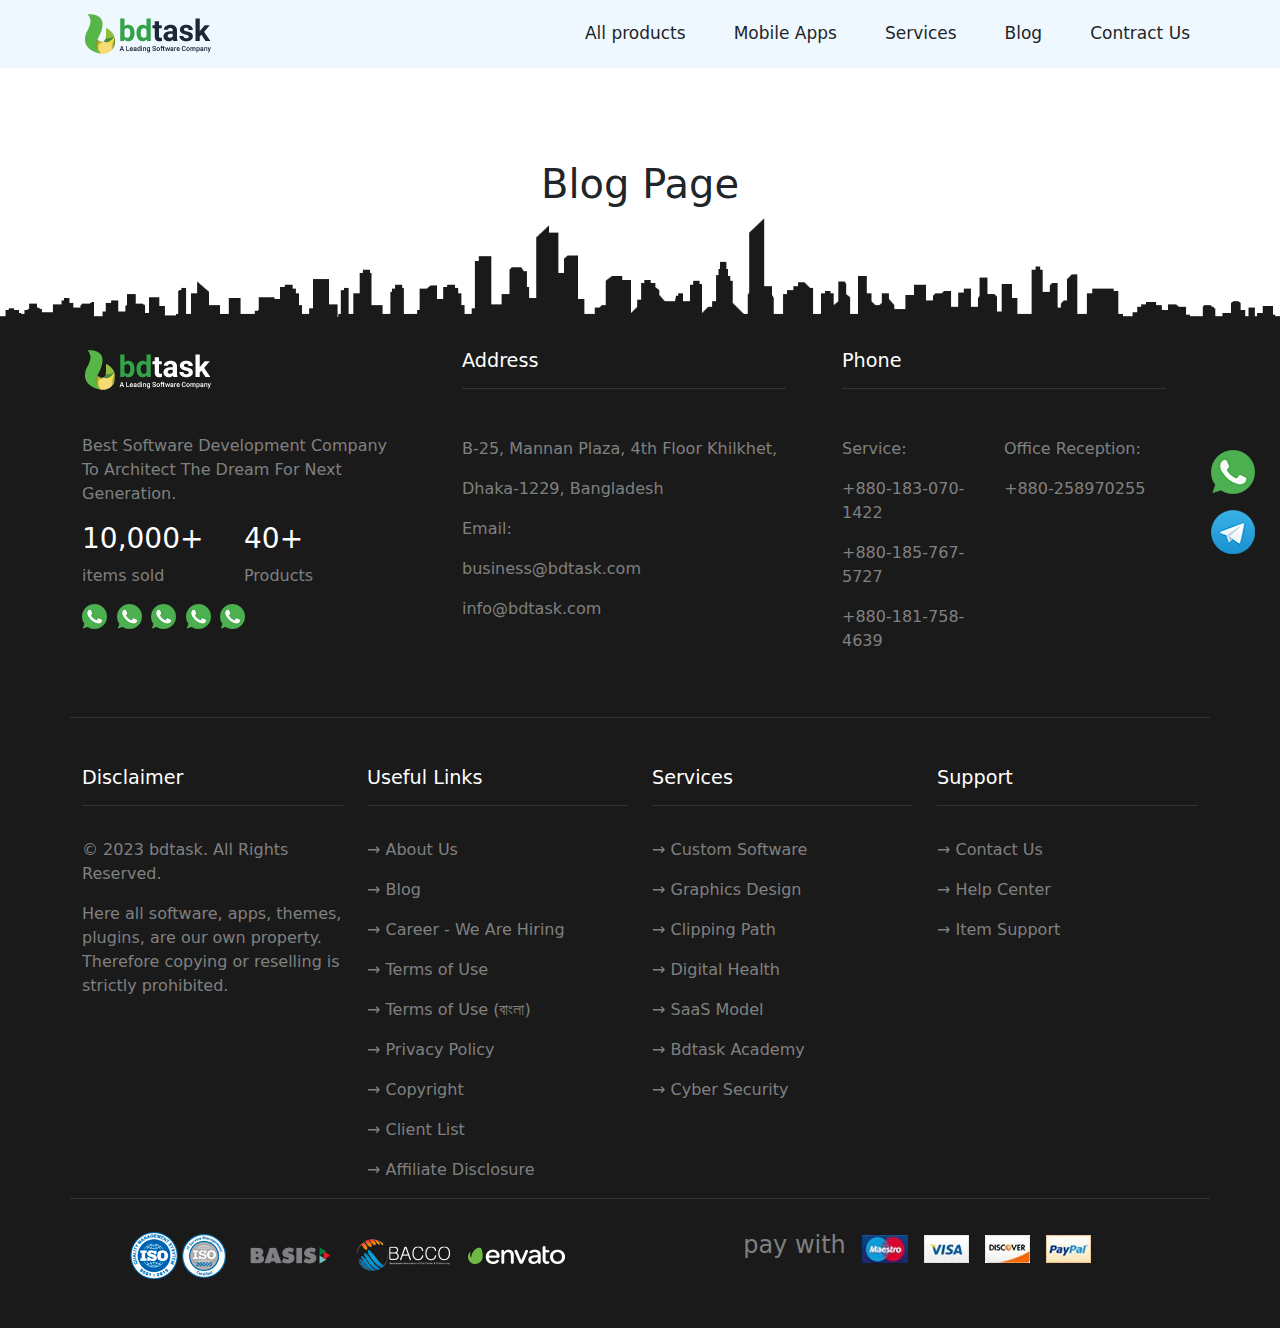
<file: blog.html>
<!DOCTYPE html>
<html lang="en">
  <head>
    <meta charset="UTF-8" />
    <meta name="viewport" content="width=device-width, initial-scale=1.0" />
    <title>Contract Us</title>
    <!-- bootstrap Css link -->
    <link rel="stylesheet" href="bootstrap/css/bootstrap.min.css" />

    <!-- style css link -->
    <link rel="stylesheet" href="style.css" />
  </head>
  <body>
    <!-- header start here -->
    <header>
      <section class="top-section position-fixed">
        <div class="row1">
          <nav class="navbar navbar-expand-lg">
            <div class="container">
              <a href="index.html" class="navbar-brand"
                ><img class="menu" src="image/logo.png" alt=""
              /></a>

              <button
                class="navbar-toggler"
                data-bs-toggle="collapse"
                data-bs-target="#navbarIcon"
              >
                <img class="menu-list" src="image/menu-list.svg" alt="" />
              </button>

              <div class="collapse navbar-collapse" id="navbarIcon">
                <ul class="navbar-nav ms-auto">
                  <li class="nav-item">
                    <a href="all-products.html" class="nav-link">All products</a>
                  </li>
                  <li class="nav-item">
                    <a href="mobile-apps.html" class="nav-link">Mobile Apps</a>
                  </li>
                  <li class="nav-item">
                    <a href="services.html" class="nav-link">Services</a>
                  </li>
                  <li class="nav-item">
                    <a href="blog.html" class="nav-link">Blog</a>
                  </li>
                  <li class="nav-item">
                    <a href="contract.html" class="nav-link">Contract Us</a>
                  </li>
                </ul>
              </div>
            </div>
          </nav>
        </div>
      </section>

      <section
        class="align-items-center g-3 position-fixed row sideLink top-50"
      >
        <a href="#" class="scl_link whatsapp_link" target="_blank">
          <img class="slide-link" src="image/whatsapp.png" alt="WhatsApp" />
        </a>
        <a href="#" class="scl_link telegram_link">
          <img class="slide-link" src="image/telegram.png" alt="Telegram" />
        </a>
      </section>
    </header>
    <!-- header start here -->

<!-- main blog page start here -->
<main>
  <section class="blog-page">
    <h1>Blog Page</h1>
  </section>
</main>
<!-- main blog page start here -->

    <!-- footer section start here -->

    <div class="footer-lear">
        <img src="image/footer-lear.png" alt="">
      </div>
      <footer>
       
        <div class="container">
          <div class="row">
            <!-- upper-footer start here-->
            
            <div class="upper-footer d-flex">
            
              <div class="row">
  
              <div class="col-lg-4 col-md-6 col-sm-12">
                <div class="f-desciption">
                 <div class="f-title">
                  <img src="image/bdtask-logo-white.webp" alt="">
                 </div>
                  <p class="footer-p">Best Software Development Company To Architect The Dream For Next Generation.</p>
                  <div class="body d-flex">
                    <div class="col-6">
                      <h3>10,000+</h3>
                      <p>items sold</p>
                    </div>
                    <div class="col-6">
                      <h3>40+</h3>
                      <p>Products</p>
                    </div>
                    </div>
                    <div class="social-icon d-flex">
                      <a href="#"><img src="image/whatsapp.png" alt=""></a>
                      <a href="#"><img src="image/whatsapp.png" alt=""></a>
                      <a href="#"><img src="image/whatsapp.png" alt=""></a>
                      <a href="#"><img src="image/whatsapp.png" alt=""></a>
                      <a href="#"><img src="image/whatsapp.png" alt=""></a>
                      
                    </div>
                  </div>
                </div>
              
              <div class="col-lg-4 col-md-6 col-sm-12">
                <div class="f-desciption">
                  <div class="f-title">
                    <h4>Address</h4>
                  <hr class="hr-line">
                  </div>
                  <p>B-25, Mannan Plaza, 4th Floor Khilkhet,</p>
                  <p>Dhaka-1229, Bangladesh</p>
                  <p>Email:</p>
                  <p>business@bdtask.com</p>
                  <p>info@bdtask.com</p>
                </div>
              </div>
              <div class="col-lg-4 col-md-6 col-sm-12">
               <div class="f-desciption">
                <div class="f-title">
                  <h4>Phone</h4>
                <hr class="hr-line">
                </div>
                <div class="body d-flex">
               
                  <div class="col-6">
                    <p>Service:</p>
                    <p>+880-183-070-1422
                      </p>
                      <p>+880-185-767-5727
                        </p>
                        <p>+880-181-758-4639</p>
                  </div>
                  <div class="col-6">
                    <p>Office Reception:
  
                     </p>
                     <p>+880-258970255</p>
                  </div>
               
                </div>
               </div>
              </div>
              <hr>
            </div>
            </div>
            <!-- upper-footer end here-->
            <!-- lower-footer start here-->
          
            <div class="lower-footer">
              <div class="row">
                <div class="col-lg-3 col-md-6 col-sm-12">
                  <div class="lower-section">
                    <div class="lower-title">
                      <h4>Disclaimer</h4>
                      <hr class="hr-line">
                    </div>
                    <p>© 2023 bdtask. All Rights Reserved.</p>
                    <p>Here all software, apps, themes, plugins, are our own property. Therefore copying or reselling is strictly prohibited.</p>
                  </div>
                </div>
  
                <div class="col-lg-3 col-md-6 col-sm-12">
                  <div class="lower-section">
                    <div class="lower-title">
                      <h4>Useful Links</h4>
                      <hr class="hr-line">
                    </div>
                    <p><a href="#">→ About Us</a></p>
                    <p><a href="#">→ Blog</a></p>
                    <p><a href="#">→ Career - We Are Hiring</a></p>
                    <p><a href="#">→ Terms of Use</a></p>
                    <p><a href="#">→ Terms of Use (বাংলা)</a></p>
                    <p><a href="#">→ Privacy Policy</a></p>
                    <p><a href="#">→ Copyright</a></p>
                    <p><a href="#">→ Client List</a></p>
                    <p><a href="#">→ Affiliate Disclosure</a></p>
                  </div>
                </div>
  
  
                <div class="col-lg-3 col-md-6 col-sm-12">
                  <div class="lower-section">
                    <div class="lower-title">
                      <h4>Services</h4>
                      <hr class="hr-line">
                    </div>
                    <p><a href="#">→ Custom Software</a></p>
                    <p><a href="#">→ Graphics Design</a></p>
                    <p><a href="#">→ Clipping Path</a></p>
                    <p><a href="#">→ Digital Health</a></p>
                    <p><a href="#">→ SaaS Model</a></p>
                    <p><a href="#">→ Bdtask Academy</a></p>
                    <p><a href="#">→ Cyber Security</a></p>
                  
                  </div>
                </div>
  
  
  
                
                <div class="col-lg-3 col-md-6 col-sm-12">
                  <div class="lower-section">
                    <div class="lower-title">
                      <h4>Support</h4>
                      <hr class="hr-line">
                    </div>
                    <p><a href="#">→ Contact Us</a></p>
                    <p><a href="#">→ Help Center</a></p>
                    <p><a href="#">→ Item Support</a></p>
                  
                  </div>
                </div>
                <hr>
              </div>
            </div>
              <!-- lower-footer end here-->
  
              <section class="footer-last">
               <div class="row">
                <div class="col-lg-6 col-md-12">
                 <div class="footer-brand d-flex align-items-center justify-content-center">
                  <a href="#"><img src="image/iso.png" alt=""></a>
                  <a href="#"><img src="image/basis.png" alt=""></a>
                  <a href="#"><img src="image/bacco-white.png" alt=""></a>
                  <a href="#"><img src="image/envato-white.png" alt=""></a>
                 </div>
                </div>
                <div class="col-lg-6 col-md-12">
                  <div class="footer-pay d-flex align-items-center justify-content-center">
                    <h4>pay with</h4>
                    <a href="#"><img src="image/pay1.png" alt=""></a>
                    <a href="#"><img src="image/pay2.png" alt=""></a>
                    <a href="#"><img src="image/pay3.png" alt=""></a>
                    <a href="#"><img src="image/pay4.png" alt=""></a>
                   
                   
                  </div>
                </div>
               </div>
              </section>
          </div>
          
  
        </div>
        </div>
      </footer>
      <!-- footer section end here -->
    <!-- bootstrap JS link -->
    <script src="bootstrap/js/bootstrap.min.js"></script>
  </body>
</html>
</file>
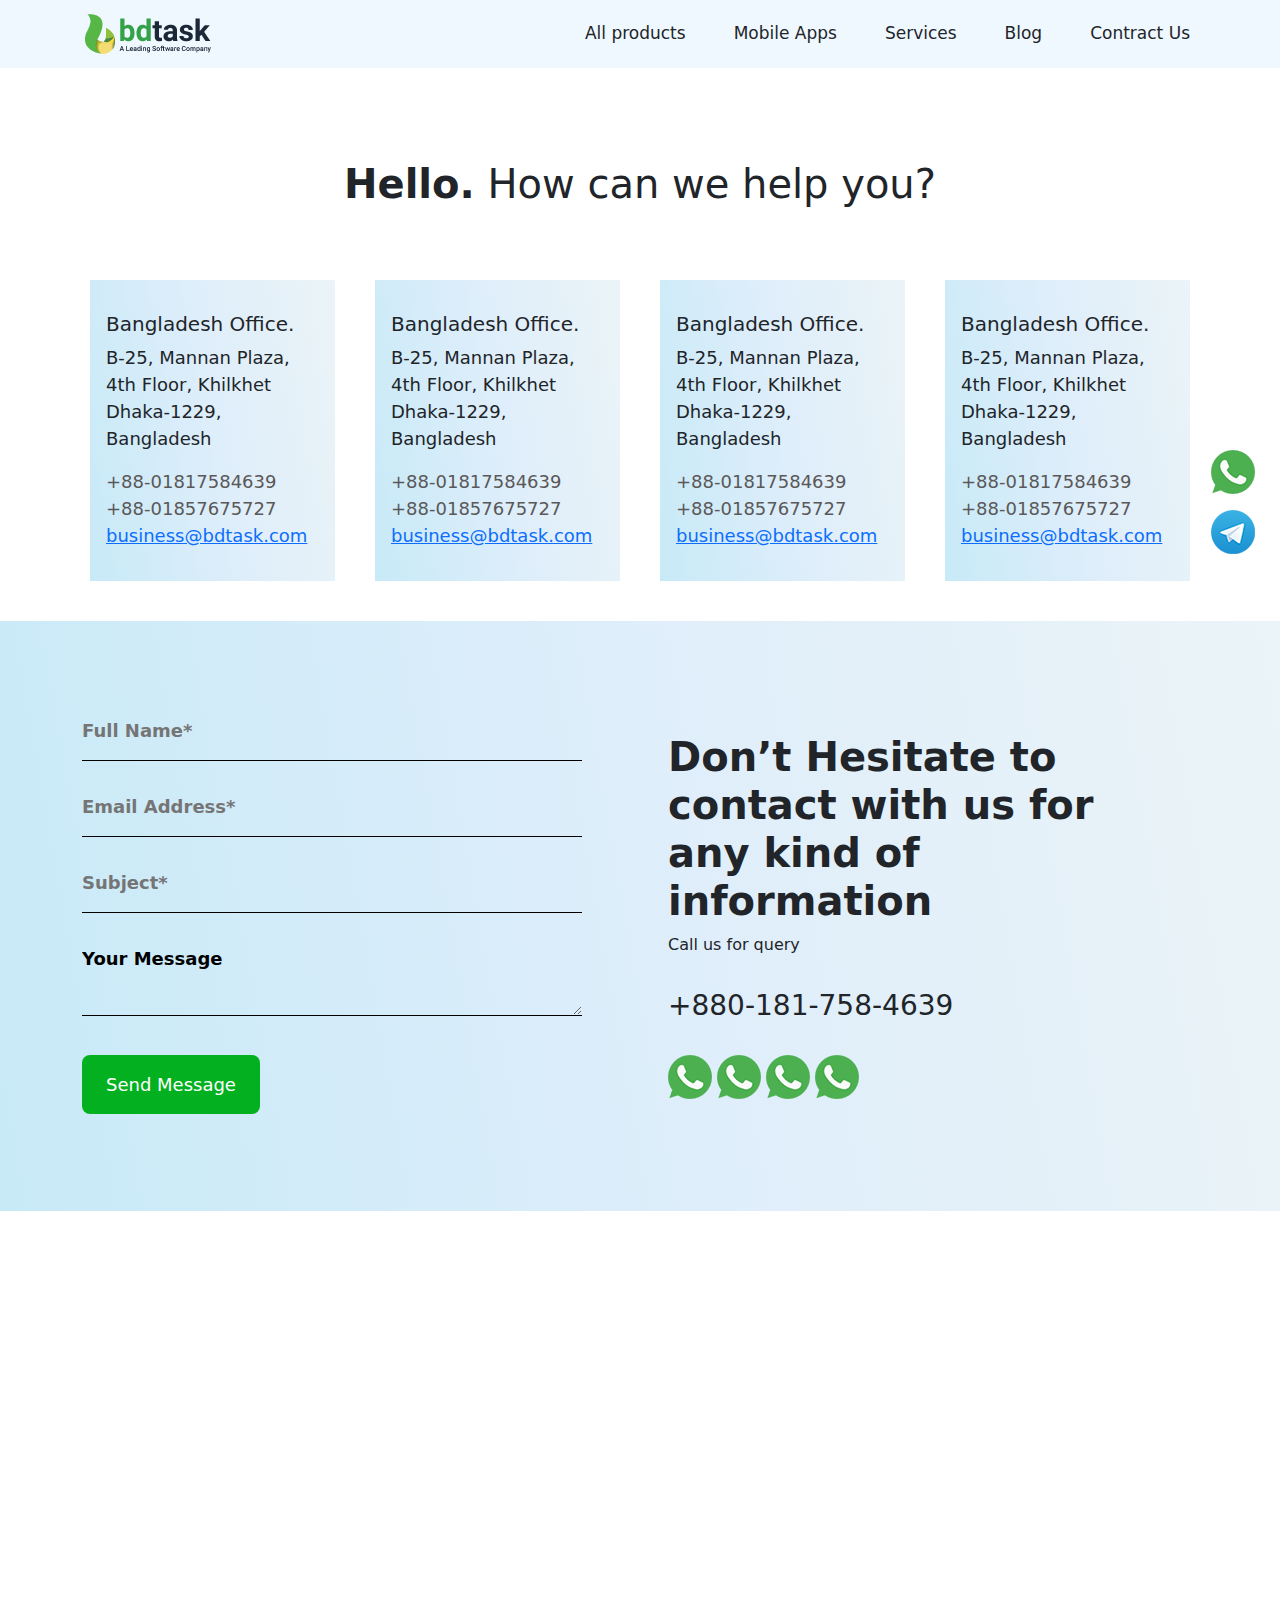
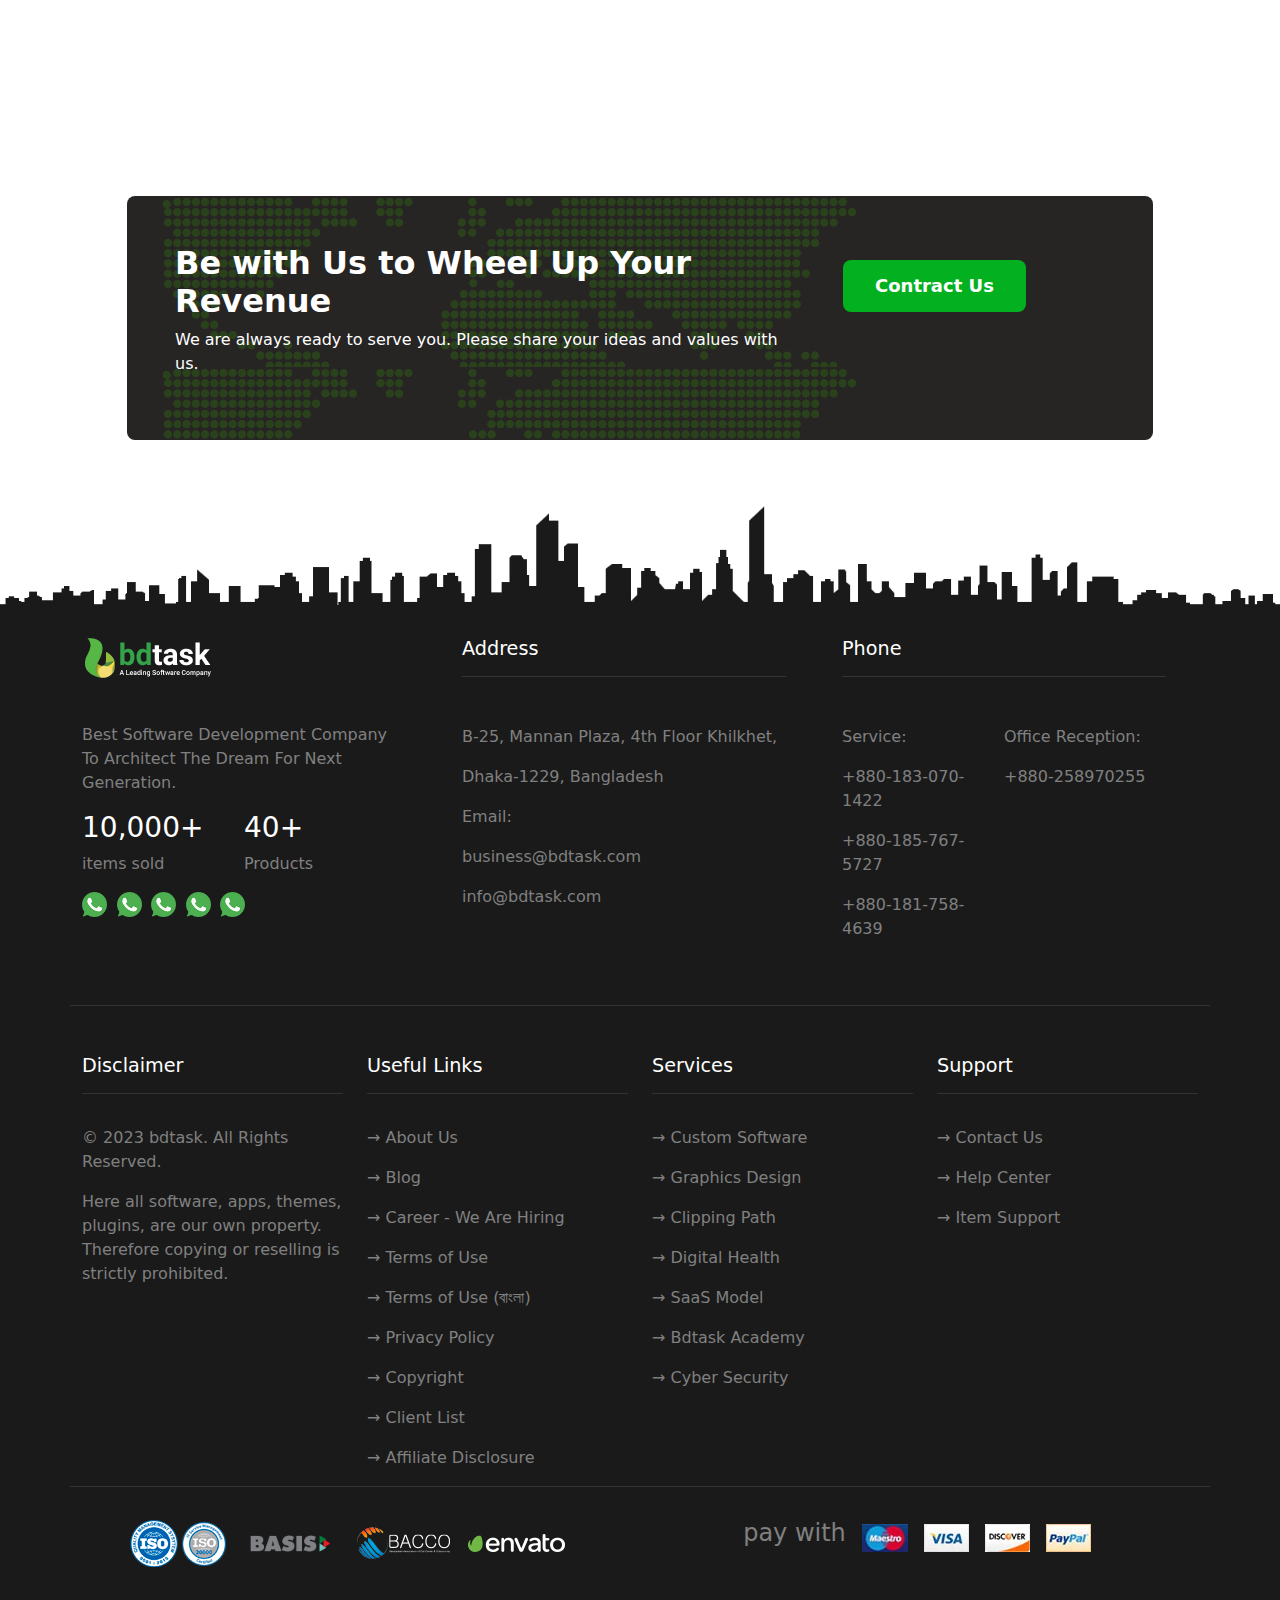
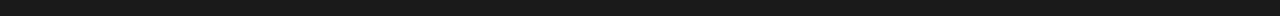
<file: contract.html>
<!DOCTYPE html>
<html lang="en">
  <head>
    <meta charset="UTF-8" />
    <meta name="viewport" content="width=device-width, initial-scale=1.0" />
    <title>Contract Us</title>
    <!-- bootstrap Css link -->
    <link rel="stylesheet" href="bootstrap/css/bootstrap.min.css" />

    <!-- style css link -->
    <link rel="stylesheet" href="style.css" />
  </head>
  <body>
    <!-- header start here -->
    <header>
      <section class="top-section position-fixed">
        <div class="row1">
          <nav class="navbar navbar-expand-lg">
            <div class="container">
              <a href="index.html" class="navbar-brand"
                ><img class="menu" src="image/logo.png" alt=""
              /></a>

              <button
                class="navbar-toggler"
                data-bs-toggle="collapse"
                data-bs-target="#navbarIcon"
              >
                <img class="menu-list" src="image/menu-list.svg" alt="" />
              </button>

              <div class="collapse navbar-collapse" id="navbarIcon">
                <ul class="navbar-nav ms-auto">
                  <li class="nav-item">
                    <a href="all-products.html" class="nav-link">All products</a>
                  </li>
                  <li class="nav-item">
                    <a href="mobile-apps.html" class="nav-link">Mobile Apps</a>
                  </li>
                  <li class="nav-item">
                    <a href="services.html" class="nav-link">Services</a>
                  </li>
                  <li class="nav-item">
                    <a href="blog.html" class="nav-link">Blog</a>
                  </li>
                  <li class="nav-item">
                    <a href="contract.html" class="nav-link">Contract Us</a>
                  </li>
                </ul>
              </div>
            </div>
          </nav>
        </div>
      </section>

      <section
        class="align-items-center g-3 position-fixed row sideLink top-50"
      >
        <a href="#" class="scl_link whatsapp_link" target="_blank">
          <img class="slide-link" src="image/whatsapp.png" alt="WhatsApp" />
        </a>
        <a href="#" class="scl_link telegram_link">
          <img class="slide-link" src="image/telegram.png" alt="Telegram" />
        </a>
      </section>
    </header>
    <!-- header start here -->

<!-- main contract page start here -->
<main class="main-contract-page">
    <!-- contrct section1 start here -->
    <section class="contract-section-1">
        <div class="container">
           <div class="contract-p-title text-center">
            <h1><strong>Hello.</strong> How can we help you?</h1>
           </div>
           <div class="row">
            <div class="col-lg-3 col-md-6">
                <div class="contract-card">
                    <h5>Bangladesh Office.</h5>
                    <p>B-25, Mannan Plaza,
                        4th Floor, Khilkhet
                        Dhaka-1229, Bangladesh</p>
                        <div class="contract-card-items">
                                <li>+88-01817584639</li>
                                <li>+88-01857675727</li>
                                <li><a href="#">business@bdtask.com</a></li>
                        </div>
                </div>
            </div>

            <div class="col-lg-3 col-md-6">
                <div class="contract-card">
                    <h5>Bangladesh Office.</h5>
                    <p>B-25, Mannan Plaza,
                        4th Floor, Khilkhet
                        Dhaka-1229, Bangladesh</p>
                        <div class="contract-card-items">
                                <li>+88-01817584639</li>
                                <li>+88-01857675727</li>
                                <li><a href="#">business@bdtask.com</a></li>
                        </div>
                </div>
            </div>


            <div class="col-lg-3 col-md-6">
                <div class="contract-card">
                    <h5>Bangladesh Office.</h5>
                    <p>B-25, Mannan Plaza,
                        4th Floor, Khilkhet
                        Dhaka-1229, Bangladesh</p>
                        <div class="contract-card-items">
                                <li>+88-01817584639</li>
                                <li>+88-01857675727</li>
                                <li><a href="#">business@bdtask.com</a></li>
                        </div>
                </div>
            </div>



            <div class="col-lg-3 col-md-6">
                <div class="contract-card">
                    <h5>Bangladesh Office.</h5>
                    <p>B-25, Mannan Plaza,
                        4th Floor, Khilkhet
                        Dhaka-1229, Bangladesh</p>
                        <div class="contract-card-items">
                                <li>+88-01817584639</li>
                                <li>+88-01857675727</li>
                                <li><a href="#">business@bdtask.com</a></li>
                        </div>
                </div>
            </div>


           </div>
        </div>
    </section>
    <!-- contrct section1 end here -->

    <!-- contrct section2 start here -->
    <section class="contract-section-2">
        <div class="container">
            <div class="row">
                <div class="col-lg-6 col-md-12">
                    <div class="from">
                        <form action="#">
                            <div>
                                <label for="name">
                                    <input type="name"  name="name"  id="name" placeholder="Full Name*" >
                                </label>
                            </div>
                            <div>
                                <label for="email">
                                    <input type="email"  name="email"  id="email" placeholder="Email Address*" >
                                </label>
                            </div>
                            <div>
                                <label for="subject">
                                    <input type="text"  name="subject"  id="subject" placeholder="Subject*" >
                                </label>
                            </div>

                            <div>
                                <textarea name="text-aria" id="text-aria" class="text-aria">Your Message</textarea>
                            </div>



                           <button type="submit" class="from-btn">Send Message</button>
                        </form>
                    </div>
                </div>
                <div class="col-lg-6 col-md-12">
                    <div class="from-article">
                        <div class="from-article-header">
                            <h2>Don’t Hesitate to
                                contact with us for any
                                kind of information</h2>
                                <p>Call us for query</p>
                                <h3>+880-181-758-4639</h3>
                        </div>
                        <div class="from-social">
                            <a href="#"><img src="image/whatsapp.png" alt=""></a>
                            <a href="#"><img src="image/whatsapp.png" alt=""></a>
                            <a href="#"><img src="image/whatsapp.png" alt=""></a>
                            <a href="#"><img src="image/whatsapp.png" alt=""></a>
                        </div>
                    </div>
                </div>
            </div>
        </div>
    </section>
    <!-- contrct section2 end here -->
    <!-- contrct section3 start here -->
   <section class="contract-section-3">
    <div class="container">
			<div class="row">
				<div class="col-lg-6">
					<iframe src="https://www.google.com/maps/embed?pb=!1m18!1m12!1m3!1d3649.696066934295!2d90.41879721450367!3d23.829404491671625!2m3!1f0!2f0!3f0!3m2!1i1024!2i768!4f13.1!3m3!1m2!1s0x3755b8a4136c4b61%3A0x19549f5462616f04!2sBdtask%20Limited%20-%20Best%20Software%20Company%20in%20Bangladesh!5e0!3m2!1sen!2sbd!4v1648449461297!5m2!1sen!2sbd" width="600" height="450" style="border:0;" allowfullscreen="" loading="lazy" referrerpolicy="no-referrer-when-downgrade"></iframe>
				</div>
				<div class="col-lg-6">
					<iframe src="https://www.google.com/maps/embed?pb=!1m18!1m12!1m3!1d65330629.58951386!2d-78.60660459141091!3d1.9679129312175843!2m3!1f0!2f0!3f0!3m2!1i1024!2i768!4f13.1!3m3!1m2!1s0x89c2f4c156d54319%3A0xe46b8eebbd444e20!2sBdtask%20Inc.%20-%20Best%20Software%20Company%20in%20New%20York!5e0!3m2!1sen!2sbd!4v1648449441865!5m2!1sen!2sbd" width="600" height="450" style="border:0;" allowfullscreen="" loading="lazy" referrerpolicy="no-referrer-when-downgrade"></iframe>
				</div>
			</div>

		</div>
   </section>

    <!-- contrct section3 end here -->
  <!-- contrct section4 start here -->

  <section class="section-10">
    <div class="container">
      <div class="row">
        <div class="section10-div">
          <div class="row">
            <div class="col-lg-8 col-md-12">
              <div class="section10-des">
                <h2>Be with Us to Wheel Up Your Revenue</h2>
              <p>We are always ready to serve you. Please share your ideas and values with us.</p>
              </div>
            </div>
            <div class="col-lg-4 col-md-12">
              <div class="contract-btn">
                <p><a href="#">Contract Us</a></p>
              </div>
            </div>
          </div>

        </div>
      </div>
    </div>
  </section>

    <!-- contrct section4 end here -->
</main>
<!-- main contract page start here -->

    <!-- footer section start here -->

    <div class="footer-lear">
        <img src="image/footer-lear.png" alt="">
      </div>
      <footer>
       
        <div class="container">
          <div class="row">
            <!-- upper-footer start here-->
            
            <div class="upper-footer d-flex">          
              <div class="row">
  
              <div class="col-lg-4 col-md-6 col-sm-12">
                <div class="f-desciption">
                 <div class="f-title">
                  <img src="image/bdtask-logo-white.webp" alt="">
                 </div>
                  <p class="footer-p">Best Software Development Company To Architect The Dream For Next Generation.</p>
                  <div class="body d-flex">
                    <div class="col-6">
                      <h3>10,000+</h3>
                      <p>items sold</p>
                    </div>
                    <div class="col-6">
                      <h3>40+</h3>
                      <p>Products</p>
                    </div>
                    </div>
                    <div class="social-icon d-flex">
                      <a href="#"><img src="image/whatsapp.png" alt=""></a>
                      <a href="#"><img src="image/whatsapp.png" alt=""></a>
                      <a href="#"><img src="image/whatsapp.png" alt=""></a>
                      <a href="#"><img src="image/whatsapp.png" alt=""></a>
                      <a href="#"><img src="image/whatsapp.png" alt=""></a>                     
                    </div>
                  </div>
                </div>
              
              <div class="col-lg-4 col-md-6 col-sm-12">
                <div class="f-desciption">
                  <div class="f-title">
                    <h4>Address</h4>
                  <hr class="hr-line">
                  </div>
                  <p>B-25, Mannan Plaza, 4th Floor Khilkhet,</p>
                  <p>Dhaka-1229, Bangladesh</p>
                  <p>Email:</p>
                  <p>business@bdtask.com</p>
                  <p>info@bdtask.com</p>
                </div>
              </div>
              <div class="col-lg-4 col-md-6 col-sm-12">
               <div class="f-desciption">
                <div class="f-title">
                  <h4>Phone</h4>
                <hr class="hr-line">
                </div>
                <div class="body d-flex">              
                  <div class="col-6">
                    <p>Service:</p>
                    <p>+880-183-070-1422
                      </p>
                      <p>+880-185-767-5727
                        </p>
                        <p>+880-181-758-4639</p>
                  </div>
                  <div class="col-6">
                    <p>Office Reception:
  
                     </p>
                     <p>+880-258970255</p>
                  </div>
               
                </div>
               </div>
              </div>
              <hr>
            </div>
            </div>
            <!-- upper-footer end here-->
            <!-- lower-footer start here-->
          
            <div class="lower-footer">
              <div class="row">
                <div class="col-lg-3 col-md-6 col-sm-12">
                  <div class="lower-section">
                    <div class="lower-title">
                      <h4>Disclaimer</h4>
                      <hr class="hr-line">
                    </div>
                    <p>© 2023 bdtask. All Rights Reserved.</p>
                    <p>Here all software, apps, themes, plugins, are our own property. Therefore copying or reselling is strictly prohibited.</p>
                  </div>
                </div>
  
                <div class="col-lg-3 col-md-6 col-sm-12">
                  <div class="lower-section">
                    <div class="lower-title">
                      <h4>Useful Links</h4>
                      <hr class="hr-line">
                    </div>
                    <p><a href="#">→ About Us</a></p>
                    <p><a href="#">→ Blog</a></p>
                    <p><a href="#">→ Career - We Are Hiring</a></p>
                    <p><a href="#">→ Terms of Use</a></p>
                    <p><a href="#">→ Terms of Use (বাংলা)</a></p>
                    <p><a href="#">→ Privacy Policy</a></p>
                    <p><a href="#">→ Copyright</a></p>
                    <p><a href="#">→ Client List</a></p>
                    <p><a href="#">→ Affiliate Disclosure</a></p>
                  </div>
                </div>
  
  
                <div class="col-lg-3 col-md-6 col-sm-12">
                  <div class="lower-section">
                    <div class="lower-title">
                      <h4>Services</h4>
                      <hr class="hr-line">
                    </div>
                    <p><a href="#">→ Custom Software</a></p>
                    <p><a href="#">→ Graphics Design</a></p>
                    <p><a href="#">→ Clipping Path</a></p>
                    <p><a href="#">→ Digital Health</a></p>
                    <p><a href="#">→ SaaS Model</a></p>
                    <p><a href="#">→ Bdtask Academy</a></p>
                    <p><a href="#">→ Cyber Security</a></p>
                  
                  </div>
                </div>
  
  
  
                
                <div class="col-lg-3 col-md-6 col-sm-12">
                  <div class="lower-section">
                    <div class="lower-title">
                      <h4>Support</h4>
                      <hr class="hr-line">
                    </div>
                    <p><a href="#">→ Contact Us</a></p>
                    <p><a href="#">→ Help Center</a></p>
                    <p><a href="#">→ Item Support</a></p>
                  
                  </div>
                </div>
                <hr>
              </div>
            </div>
              <!-- lower-footer end here-->
  
              <section class="footer-last">
               <div class="row">
                <div class="col-lg-6 col-md-12">
                 <div class="footer-brand d-flex align-items-center justify-content-center">
                  <a href="#"><img src="image/iso.png" alt=""></a>
                  <a href="#"><img src="image/basis.png" alt=""></a>
                  <a href="#"><img src="image/bacco-white.png" alt=""></a>
                  <a href="#"><img src="image/envato-white.png" alt=""></a>
                 </div>
                </div>
                <div class="col-lg-6 col-md-12">
                  <div class="footer-pay d-flex align-items-center justify-content-center">
                    <h4>pay with</h4>
                    <a href="#"><img src="image/pay1.png" alt=""></a>
                    <a href="#"><img src="image/pay2.png" alt=""></a>
                    <a href="#"><img src="image/pay3.png" alt=""></a>
                    <a href="#"><img src="image/pay4.png" alt=""></a>
                   
                   
                  </div>
                </div>
               </div>
              </section>
          </div>
          
  
        </div>
        </div>
      </footer>
      <!-- footer section end here -->
    <!-- bootstrap JS link -->
    <script src="bootstrap/js/bootstrap.min.js"></script>
  </body>
</html>
</file>
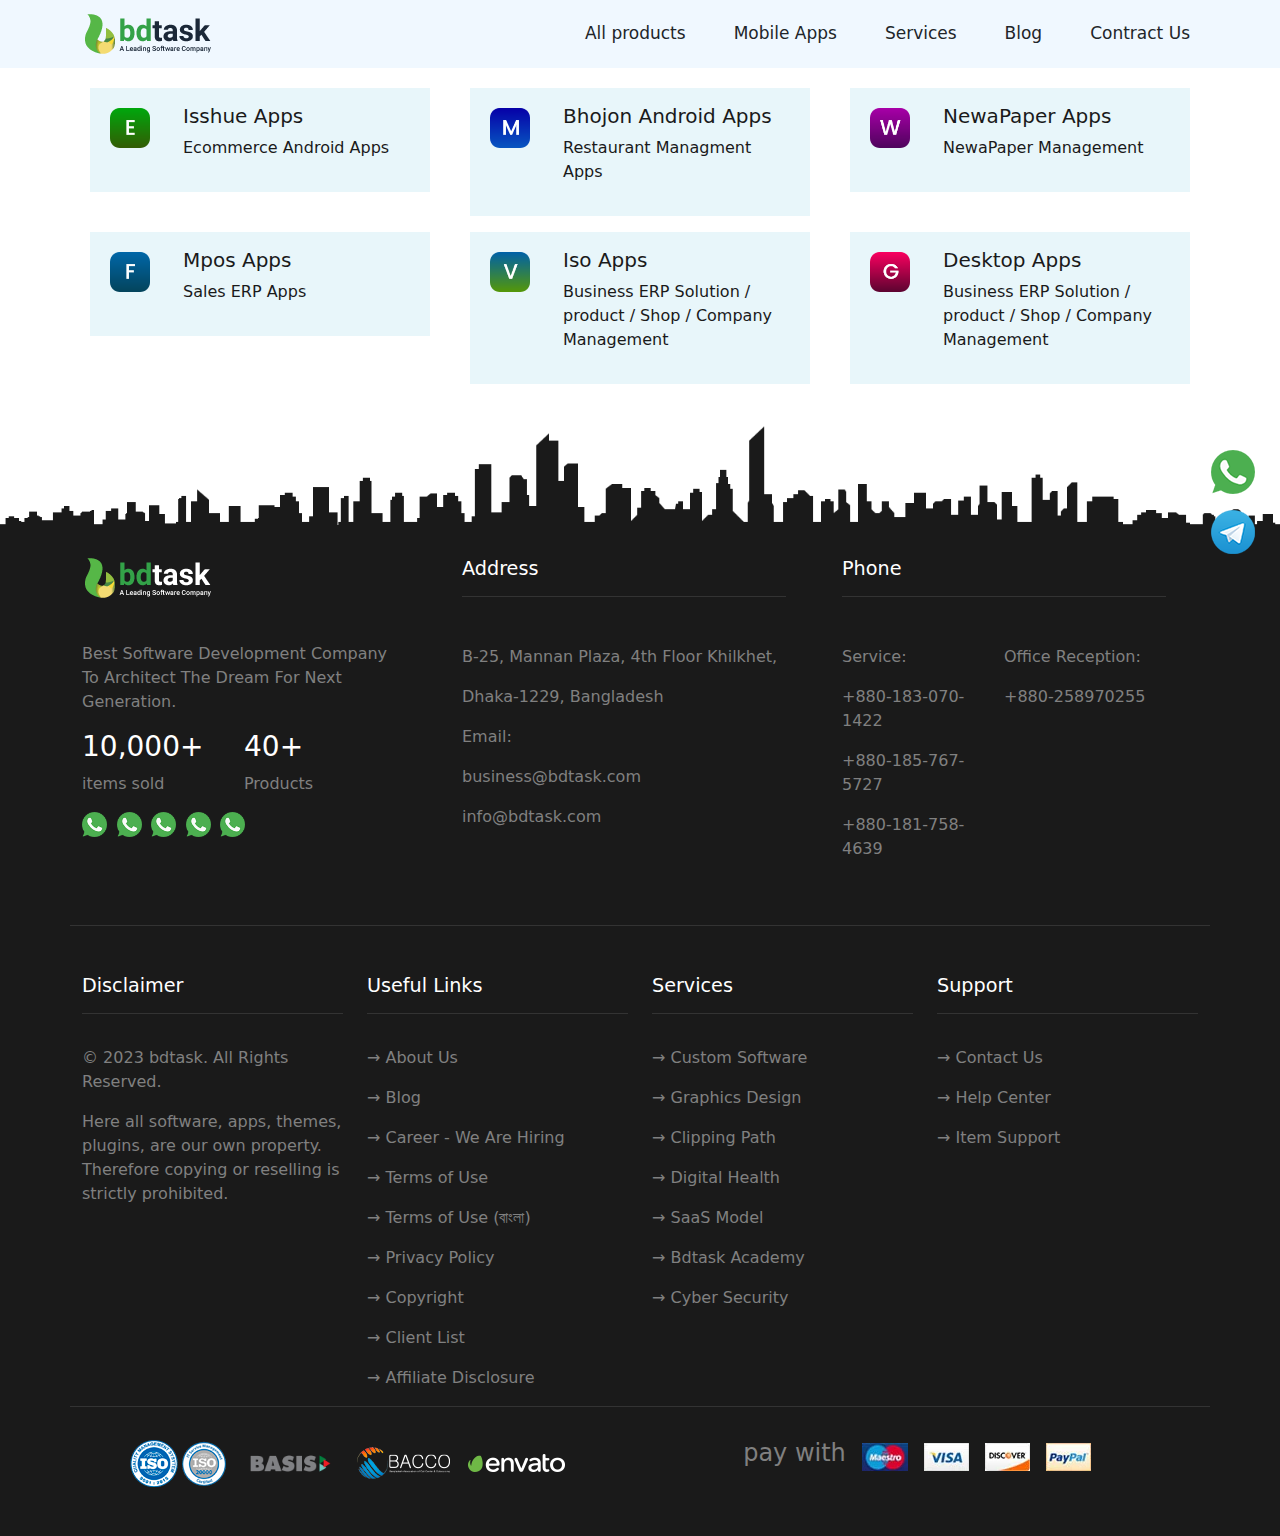
<file: mobile-apps.html>
<!DOCTYPE html>
<html lang="en">
  <head>
    <meta charset="UTF-8" />
    <meta name="viewport" content="width=device-width, initial-scale=1.0" />
    <title>Contract Us</title>
    <!-- bootstrap Css link -->
    <link rel="stylesheet" href="bootstrap/css/bootstrap.min.css" />

    <!-- style css link -->
    <link rel="stylesheet" href="style.css" />
  </head>
  <body>
    <!-- header start here -->
    <header>
      <section class="top-section position-fixed">
        <div class="row1">
          <nav class="navbar navbar-expand-lg">
            <div class="container">
              <a href="index.html" class="navbar-brand"
                ><img class="menu" src="image/logo.png" alt=""
              /></a>

              <button
                class="navbar-toggler"
                data-bs-toggle="collapse"
                data-bs-target="#navbarIcon"
              >
                <img class="menu-list" src="image/menu-list.svg" alt="" />
              </button>

              <div class="collapse navbar-collapse" id="navbarIcon">
                <ul class="navbar-nav ms-auto">
                  <li class="nav-item">
                    <a href="all-products.html" class="nav-link">All products</a>
                  </li>
                  <li class="nav-item">
                    <a href="mobile-apps.html" class="nav-link">Mobile Apps</a>
                  </li>
                  <li class="nav-item">
                    <a href="services.html" class="nav-link">Services</a>
                  </li>
                  <li class="nav-item">
                    <a href="blog.html" class="nav-link">Blog</a>
                  </li>
                  <li class="nav-item">
                    <a href="contract.html" class="nav-link">Contract Us</a>
                  </li>
                </ul>
              </div>
            </div>
          </nav>
        </div>
      </section>

      <section
        class="align-items-center g-3 position-fixed row sideLink top-50"
      >
        <a href="#" class="scl_link whatsapp_link" target="_blank">
          <img class="slide-link" src="image/whatsapp.png" alt="WhatsApp" />
        </a>
        <a href="#" class="scl_link telegram_link">
          <img class="slide-link" src="image/telegram.png" alt="Telegram" />
        </a>
      </section>
    </header>
    <!-- header start here -->

<!-- main mobile-apps page start here -->
<main>

  <!-- section-1 mobile-apps start here -->
  <section class="mobile-page">
    <section class="section-3">
      <div class="container">
        <div class="row">
          <div class="col-lg-4 col-md-6">
            <div class="mobile-card">
              <a href="#"><div class="category-card d-flex align-items-center justify-content-center">
                <div class="col-3">
                  <img src="image/erp.png" alt="">
                </div>
                <div class="col-9">
                  <h5>Isshue Apps</h5>
                  <p>Ecommerce Android Apps</p>
                </div>
              </div></a>
            </div>
          </div>
    
    
    
          <div class="col-lg-4 col-md-6">
            <div class="mobile-card">
            <a href="#">  <div class="category-card d-flex align-items-center justify-content-center">
              <div class="col-3">
                <img src="image/m-store.png" alt="">
              </div>
              <div class="col-9">
                <h5>Bhojon Android Apps</h5>
                <p>Restaurant Managment Apps</p>
              </div>
            </div></a>
            </div>
          </div>
    
          <div class="col-lg-4 col-md-6">
            <div class="mobile-card">
              <a href="#"><div class="category-card d-flex align-items-center justify-content-center">
                <div class="col-3">
                  <img src="image/wholesale.png" alt="">
                </div>
                <div class="col-9">
                  <h5>NewaPaper Apps</h5>
                  <p>NewaPaper Management</p>
                </div>
              </div></a>
            </div>
          </div>
    
          <div class="col-lg-4 col-md-6">
            <div class="mobile-card">
             <a href="#"> <div class="category-card d-flex align-items-center justify-content-center">
              <div class="col-3">
                <img src="image/flight.png" alt="">
              </div>
              <div class="col-9">
                <h5>Mpos Apps</h5>
                <p>Sales ERP Apps</p>
              </div>
            </div></a>
            </div>
          </div>
    
          <div class="col-lg-4 col-md-6">
            <div class="mobile-card">
              <a href="#"><div class="category-card d-flex align-items-center justify-content-center">
                <div class="col-3">
                  <img src="image/vms.png" alt="">
                </div>
                <div class="col-9">
                  <h5>Iso Apps</h5>
                  <p>Business ERP Solution / product / Shop / Company Management</p>
                </div>
              </div></a>
            </div>
          </div>
    
    
          <div class="col-lg-4 col-md-6">
            <div class="mobile-card">
             <a href="#"> <div class="category-card d-flex align-items-center justify-content-center">
              <div class="col-3">
                <img src="image/gms.png" alt="">
              </div>
              <div class="col-9">
                <h5>Desktop Apps</h5>
                <p>Business ERP Solution / product / Shop / Company Management</p>
              </div>
            </div></a>
            </div>
          </div>    
        </div>
      </div>
    
    </section>
  </section>
  <!-- section-1 mobile-apps end here -->

</main>
<!-- main mobile-apps page start here -->

    <!-- footer section start here -->

    <div class="footer-lear">
        <img src="image/footer-lear.png" alt="">
      </div>
      <footer>
       
        <div class="container">
          <div class="row">
            <!-- upper-footer start here-->
            
            <div class="upper-footer d-flex">
            
              <div class="row">
  
              <div class="col-lg-4 col-md-6 col-sm-12">
                <div class="f-desciption">
                 <div class="f-title">
                  <img src="image/bdtask-logo-white.webp" alt="">
                 </div>
                  <p class="footer-p">Best Software Development Company To Architect The Dream For Next Generation.</p>
                  <div class="body d-flex">
                    <div class="col-6">
                      <h3>10,000+</h3>
                      <p>items sold</p>
                    </div>
                    <div class="col-6">
                      <h3>40+</h3>
                      <p>Products</p>
                    </div>
                    </div>
                    <div class="social-icon d-flex">
                      <a href="#"><img src="image/whatsapp.png" alt=""></a>
                      <a href="#"><img src="image/whatsapp.png" alt=""></a>
                      <a href="#"><img src="image/whatsapp.png" alt=""></a>
                      <a href="#"><img src="image/whatsapp.png" alt=""></a>
                      <a href="#"><img src="image/whatsapp.png" alt=""></a>
                      
                    </div>
                  </div>
                </div>
              
              <div class="col-lg-4 col-md-6 col-sm-12">
                <div class="f-desciption">
                  <div class="f-title">
                    <h4>Address</h4>
                  <hr class="hr-line">
                  </div>
                  <p>B-25, Mannan Plaza, 4th Floor Khilkhet,</p>
                  <p>Dhaka-1229, Bangladesh</p>
                  <p>Email:</p>
                  <p>business@bdtask.com</p>
                  <p>info@bdtask.com</p>
                </div>
              </div>
              <div class="col-lg-4 col-md-6 col-sm-12">
               <div class="f-desciption">
                <div class="f-title">
                  <h4>Phone</h4>
                <hr class="hr-line">
                </div>
                <div class="body d-flex">
               
                  <div class="col-6">
                    <p>Service:</p>
                    <p>+880-183-070-1422
                      </p>
                      <p>+880-185-767-5727
                        </p>
                        <p>+880-181-758-4639</p>
                  </div>
                  <div class="col-6">
                    <p>Office Reception:
  
                     </p>
                     <p>+880-258970255</p>
                  </div>
               
                </div>
               </div>
              </div>
              <hr>
            </div>
            </div>
            <!-- upper-footer end here-->
            <!-- lower-footer start here-->
          
            <div class="lower-footer">
              <div class="row">
                <div class="col-lg-3 col-md-6 col-sm-12">
                  <div class="lower-section">
                    <div class="lower-title">
                      <h4>Disclaimer</h4>
                      <hr class="hr-line">
                    </div>
                    <p>© 2023 bdtask. All Rights Reserved.</p>
                    <p>Here all software, apps, themes, plugins, are our own property. Therefore copying or reselling is strictly prohibited.</p>
                  </div>
                </div>
  
                <div class="col-lg-3 col-md-6 col-sm-12">
                  <div class="lower-section">
                    <div class="lower-title">
                      <h4>Useful Links</h4>
                      <hr class="hr-line">
                    </div>
                    <p><a href="#">→ About Us</a></p>
                    <p><a href="#">→ Blog</a></p>
                    <p><a href="#">→ Career - We Are Hiring</a></p>
                    <p><a href="#">→ Terms of Use</a></p>
                    <p><a href="#">→ Terms of Use (বাংলা)</a></p>
                    <p><a href="#">→ Privacy Policy</a></p>
                    <p><a href="#">→ Copyright</a></p>
                    <p><a href="#">→ Client List</a></p>
                    <p><a href="#">→ Affiliate Disclosure</a></p>
                  </div>
                </div>
  
  
                <div class="col-lg-3 col-md-6 col-sm-12">
                  <div class="lower-section">
                    <div class="lower-title">
                      <h4>Services</h4>
                      <hr class="hr-line">
                    </div>
                    <p><a href="#">→ Custom Software</a></p>
                    <p><a href="#">→ Graphics Design</a></p>
                    <p><a href="#">→ Clipping Path</a></p>
                    <p><a href="#">→ Digital Health</a></p>
                    <p><a href="#">→ SaaS Model</a></p>
                    <p><a href="#">→ Bdtask Academy</a></p>
                    <p><a href="#">→ Cyber Security</a></p>
                  
                  </div>
                </div>
  
  
  
                
                <div class="col-lg-3 col-md-6 col-sm-12">
                  <div class="lower-section">
                    <div class="lower-title">
                      <h4>Support</h4>
                      <hr class="hr-line">
                    </div>
                    <p><a href="#">→ Contact Us</a></p>
                    <p><a href="#">→ Help Center</a></p>
                    <p><a href="#">→ Item Support</a></p>
                  
                  </div>
                </div>
                <hr>
              </div>
            </div>
              <!-- lower-footer end here-->
  
              <section class="footer-last">
               <div class="row">
                <div class="col-lg-6 col-md-12">
                 <div class="footer-brand d-flex align-items-center justify-content-center">
                  <a href="#"><img src="image/iso.png" alt=""></a>
                  <a href="#"><img src="image/basis.png" alt=""></a>
                  <a href="#"><img src="image/bacco-white.png" alt=""></a>
                  <a href="#"><img src="image/envato-white.png" alt=""></a>
                 </div>
                </div>
                <div class="col-lg-6 col-md-12">
                  <div class="footer-pay d-flex align-items-center justify-content-center">
                    <h4>pay with</h4>
                    <a href="#"><img src="image/pay1.png" alt=""></a>
                    <a href="#"><img src="image/pay2.png" alt=""></a>
                    <a href="#"><img src="image/pay3.png" alt=""></a>
                    <a href="#"><img src="image/pay4.png" alt=""></a>
                   
                   
                  </div>
                </div>
               </div>
              </section>
          </div>
          
  
        </div>
        </div>
      </footer>
      <!-- footer section end here -->
    <!-- bootstrap JS link -->
    <script src="bootstrap/js/bootstrap.min.js"></script>
  </body>
</html>
</file>
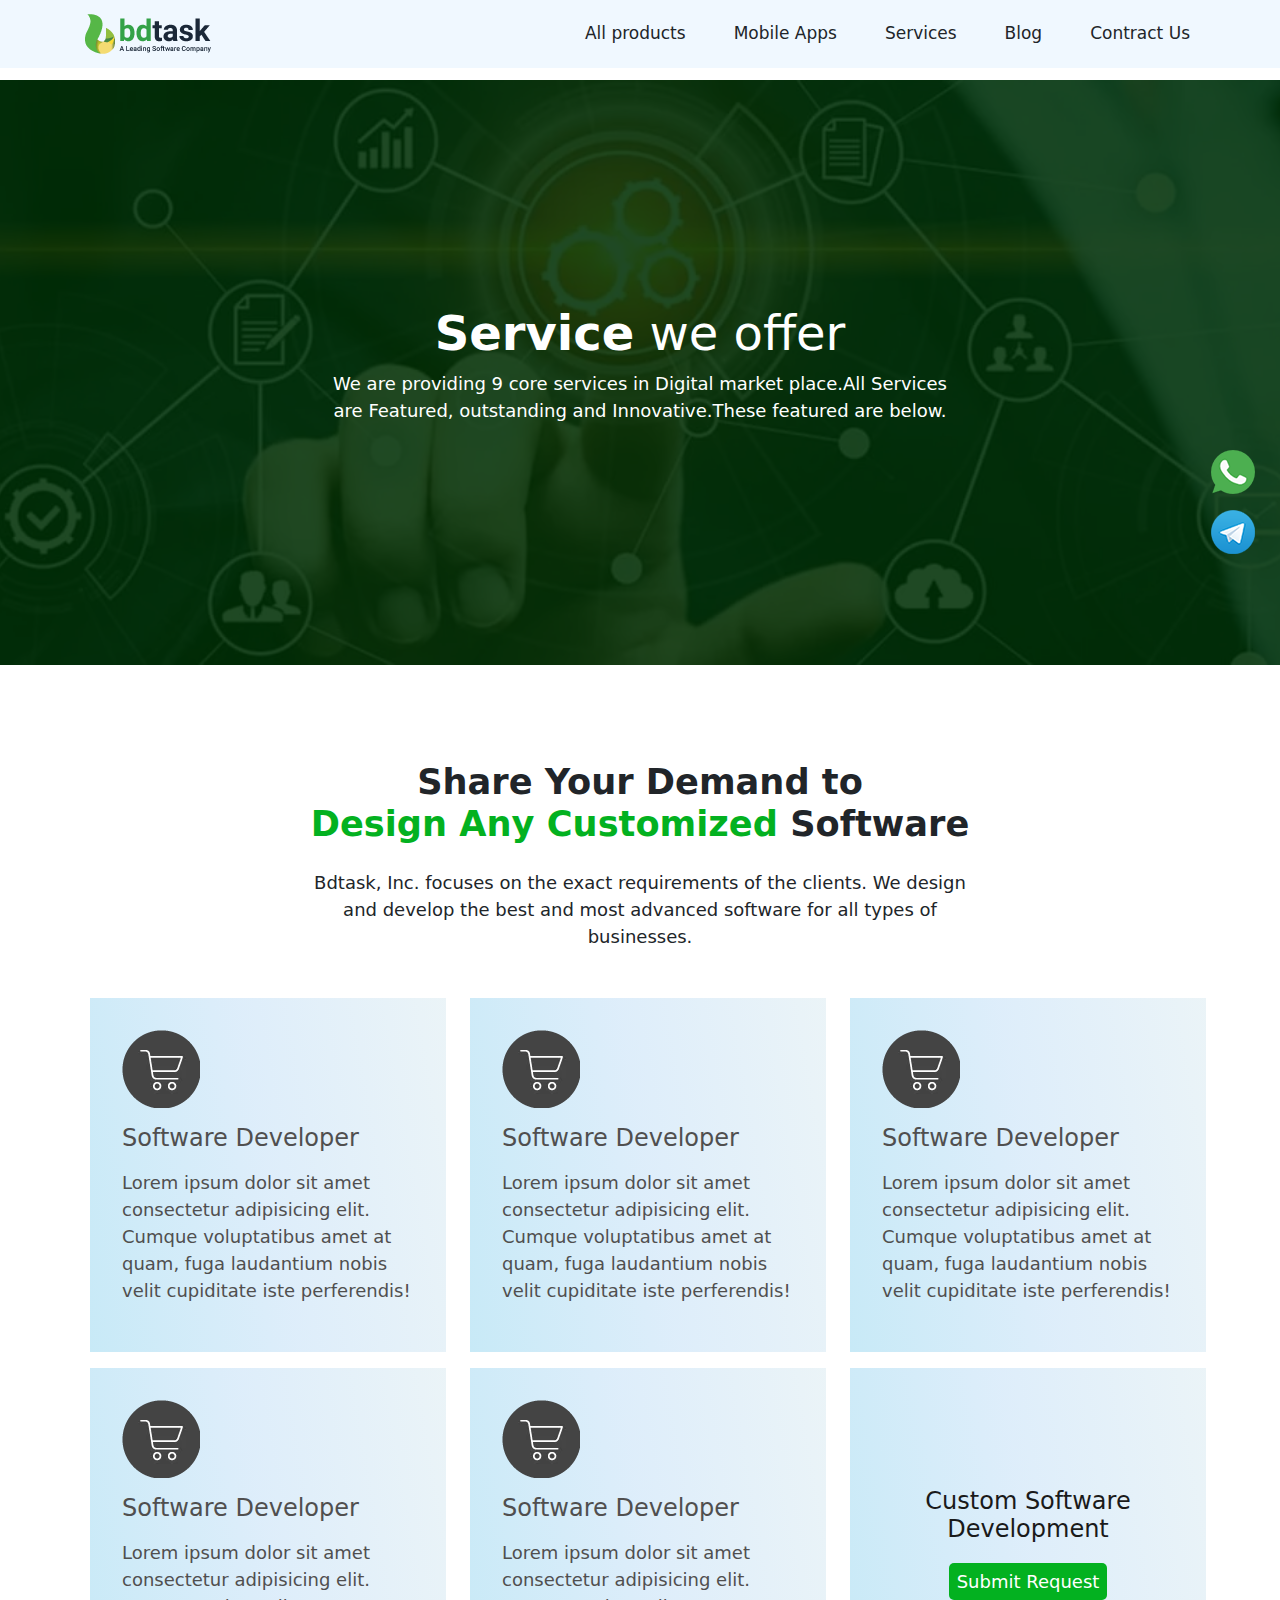
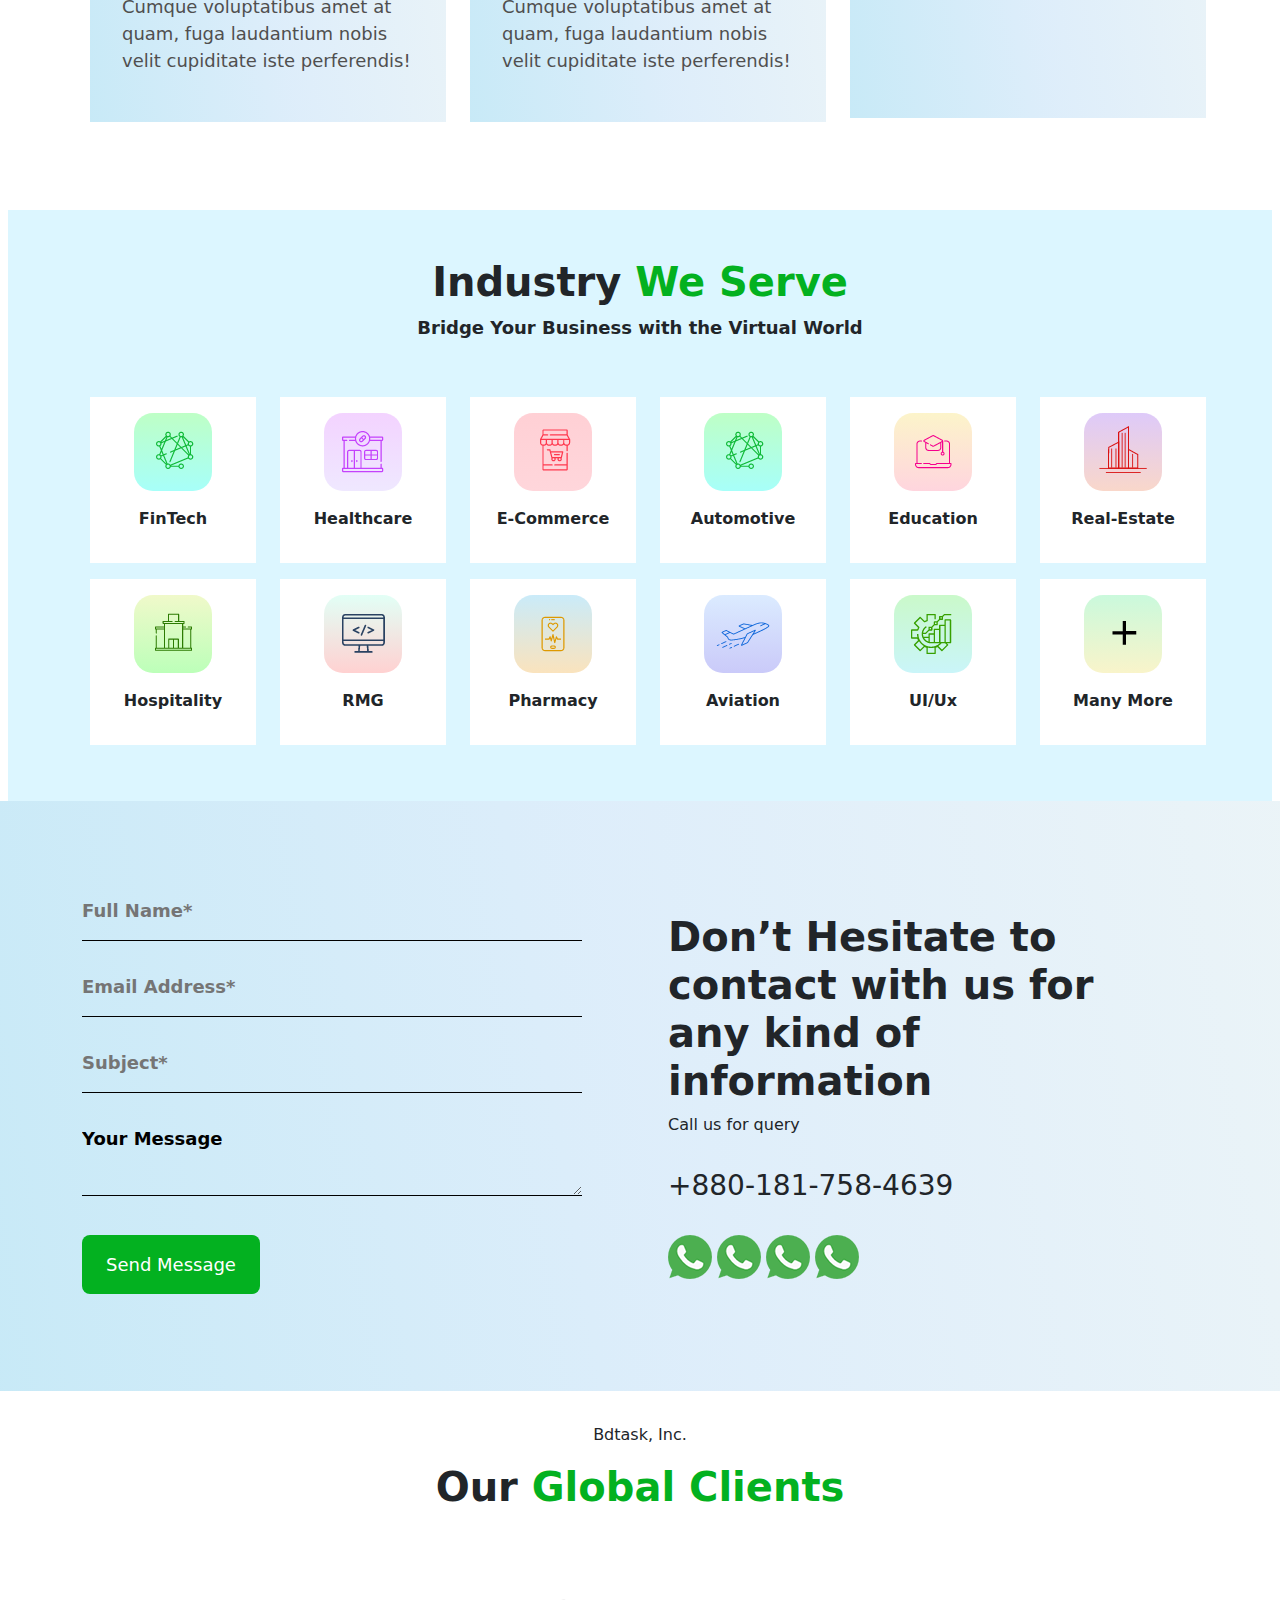
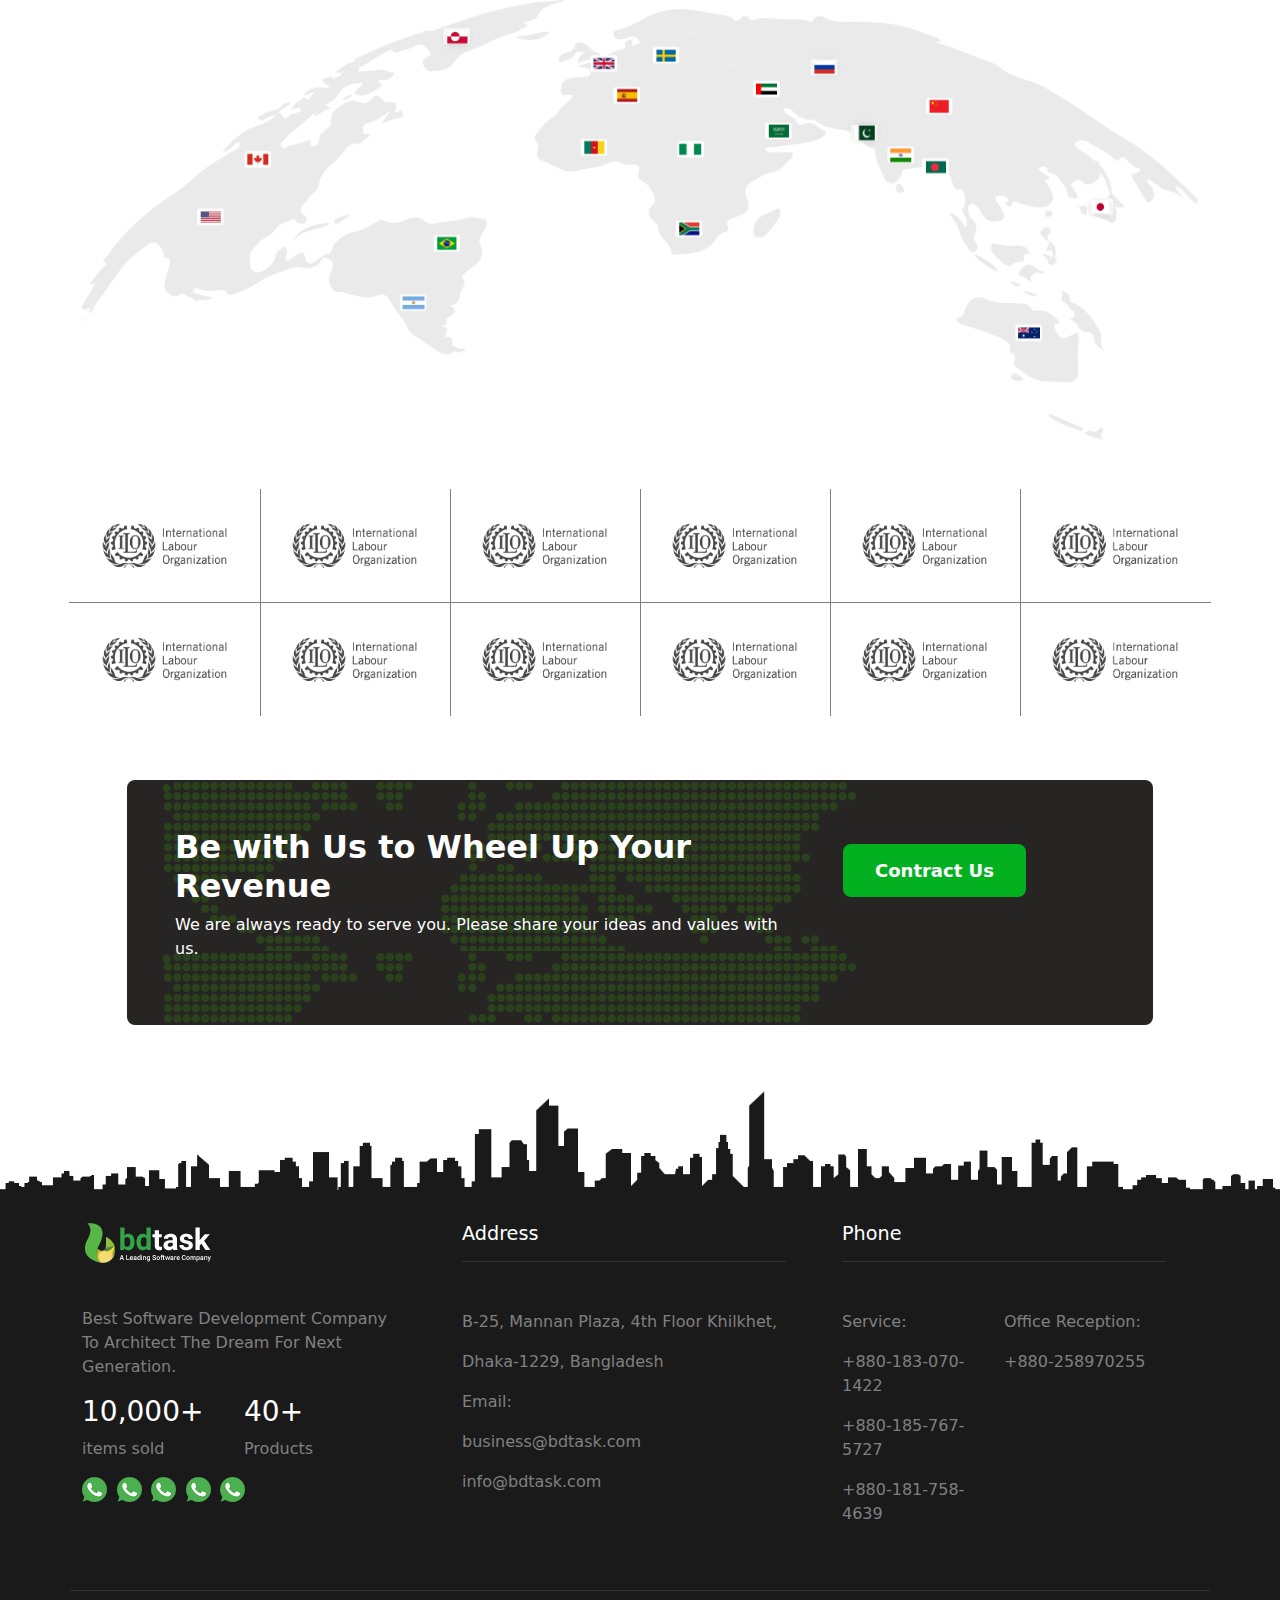
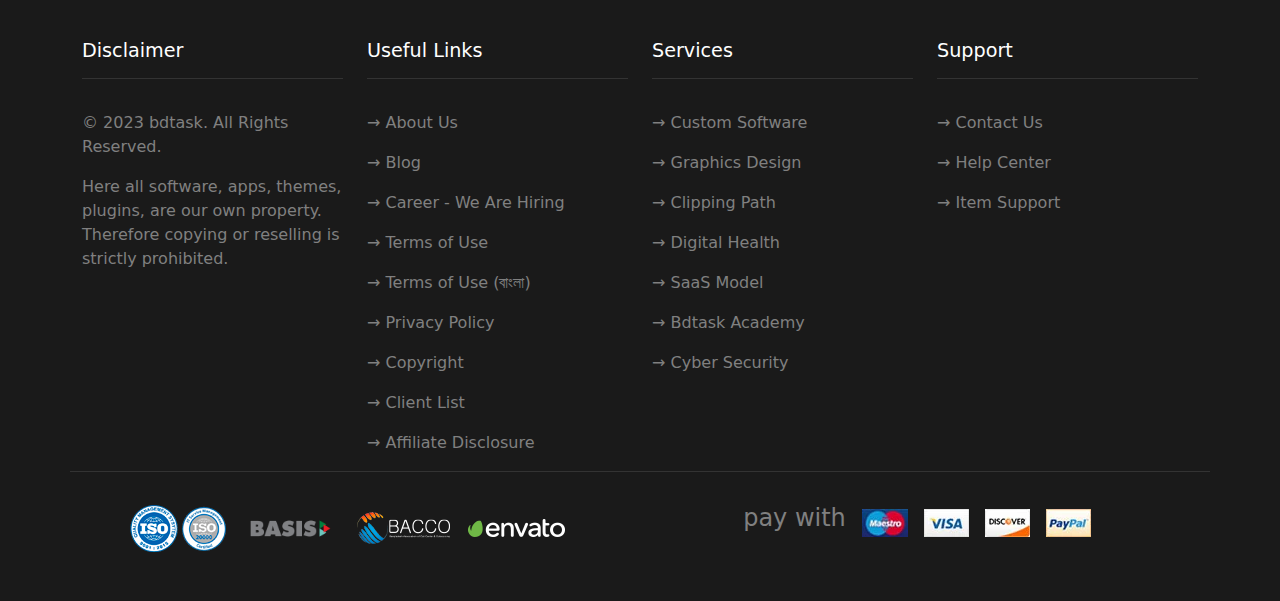
<file: services.html>
<!DOCTYPE html>
<html lang="en">
  <head>
    <meta charset="UTF-8" />
    <meta name="viewport" content="width=device-width, initial-scale=1.0" />
    <title>Document</title>
    <!-- bootstrap Css link -->
    <link rel="stylesheet" href="bootstrap/css/bootstrap.min.css" />

    <!-- style css link -->
    <link rel="stylesheet" href="style.css" />
  </head>
  <body>

     <!-- header start here -->

    <header>
      <section class="top-section position-fixed">
        <div class="row1">
         

          <nav class="navbar navbar-expand-lg">
            <div class="container">
              <a href="index.html" class="navbar-brand"
                ><img class="menu" src="image/logo.png" alt=""
              /></a>

              <button
                class="navbar-toggler"
                data-bs-toggle="collapse"
                data-bs-target="#navbarIcon"
              >
                <img class="menu-list" src="image/menu-list.svg" alt="" />
              </button>

              <div class="collapse navbar-collapse" id="navbarIcon">
                <ul class="navbar-nav ms-auto">
                  <li class="nav-item">
                    <a href="all-products.html" class="nav-link">All products</a>
                  </li>
                  <li class="nav-item">
                    <a href="mobile-apps.html" class="nav-link">Mobile Apps</a>
                  </li>
                  <li class="nav-item">
                    <a href="services.html" class="nav-link">Services</a>
                  </li>
                  <li class="nav-item">
                    <a href="blog.html" class="nav-link">Blog</a>
                  </li>
                  <li class="nav-item">
                    <a href="contract.html" class="nav-link">Contract Us</a>
                  </li>
                </ul>
              </div>
            </div>
          </nav>
        </div>
      </section>

      <section
        class="align-items-center g-3 position-fixed row sideLink top-50"
      >
        <a href="#" class="scl_link whatsapp_link" target="_blank">
          <img class="slide-link" src="image/whatsapp.png" alt="WhatsApp" />
        </a>
        <a href="#" class="scl_link telegram_link">
          <img class="slide-link" src="image/telegram.png" alt="Telegram" />
        </a>
      </section>
    </header>

     <!-- header end here -->


     <!-- main service page start here -->
     <main>
        <!-- section1 service page start here -->
       
        <section class="service-section-1">
            <div class="service-banner">
                <div class="service-title">
                    <h1><strong>Service</strong> we offer</h1>
                    <p>We are providing 9 core services in Digital market place.All Services are Featured, outstanding and Innovative.These featured are below.</p>
                </div>
            </div>
        </section>
        <!-- section1 service page start here -->


  

    <!-- section2 service page start here -->
    <section class="section-6">
      <div class="container">
        <div class="row">
          <div class="section6-title">
            <h2>Share Your Demand to <br><span class="green-color">Design Any Customized</span> Software</h2>
            <p>Bdtask, Inc. focuses on the exact requirements of the clients. We design <br> and develop the best and most advanced software for all types of <br> businesses.</p>
          </div>
        </div>


        <div class="row">

          <!-- section6-card -->
          <div class="col-lg-4 col-md-6">
         <div class="section6-link">
          <a href="#">   <div class="section6-card">
            <img src="image/e-commerce.webp" alt="">
            <h4>Software Developer</h4>
            <p>Lorem ipsum dolor sit amet consectetur adipisicing elit. Cumque voluptatibus amet at quam, fuga laudantium nobis velit cupiditate iste perferendis!</p>
          </div></a>
         </div>
          </div>
          <!-- section6-card -->



          <!-- section6-card -->
          <div class="col-lg-4 col-md-6">
            <div class="section6-link">
             <a href="#">   <div class="section6-card">
               <img src="image/e-commerce.webp" alt="">
               <h4>Software Developer</h4>
               <p>Lorem ipsum dolor sit amet consectetur adipisicing elit. Cumque voluptatibus amet at quam, fuga laudantium nobis velit cupiditate iste perferendis!</p>
             </div></a>
            </div>
             </div>
             <!-- section6-card -->


               <!-- section6-card -->
          <div class="col-lg-4 col-md-6">
            <div class="section6-link">
             <a href="#">   <div class="section6-card">
               <img src="image/e-commerce.webp" alt="">
               <h4>Software Developer</h4>
               <p>Lorem ipsum dolor sit amet consectetur adipisicing elit. Cumque voluptatibus amet at quam, fuga laudantium nobis velit cupiditate iste perferendis!</p>
             </div></a>
            </div>
             </div>
             <!-- section6-card -->



               <!-- section6-card -->
          <div class="col-lg-4 col-md-6">
            <div class="section6-link">
             <a href="#">   <div class="section6-card">
               <img src="image/e-commerce.webp" alt="">
               <h4>Software Developer</h4>
               <p>Lorem ipsum dolor sit amet consectetur adipisicing elit. Cumque voluptatibus amet at quam, fuga laudantium nobis velit cupiditate iste perferendis!</p>
             </div></a>
            </div>
             </div>
             <!-- section6-card -->


               <!-- section6-card -->
          <div class="col-lg-4 col-md-6">
            <div class="section6-link">
             <a href="#">   <div class="section6-card">
               <img src="image/e-commerce.webp" alt="">
               <h4>Software Developer</h4>
               <p>Lorem ipsum dolor sit amet consectetur adipisicing elit. Cumque voluptatibus amet at quam, fuga laudantium nobis velit cupiditate iste perferendis!</p>
             </div></a>
            </div>
             </div>
             <!-- section6-card -->




          
          <!-- section6-card -->
          <div class="col-lg-4 col-md-6">
            <div class="section6-card section6-last-card">
              
              <a href="#"><h4>Custom Software <br> Development</h4>
                <p><a href="#">Submit Request</a></p></a>
            </div>
          </div>
          <!-- section6-card -->

        </div>
       
      </div>
    </section>
    <!-- section2 service page end here -->



     <!-- section3 service page start here -->
   <section class="section-5">
    <div class="container">
      <div class="row">
        <div class="section5-title">
          <h2>Industry <span class="green-color">We Serve</span></h2>
          <p>Bridge Your Business with the Virtual World</p>
        </div>
        <div class="section5-service">
          <div class="row">
            <div class="col-lg-2 col-md-4 col-sm-6">
              <div class="service-card">
                <img src="image/automotive.png" alt="">
                <p>FinTech</p>
              </div>
            </div>

            <div class="col-lg-2 col-md-4 col-sm-6">
              <div class="service-card">
                <img src="image/healthcare.png" alt="">
                <p>Healthcare</p>
              </div>
            </div>

            <div class="col-lg-2 col-md-4 col-sm-6">
              <div class="service-card">
                <img src="image/ecommerce.png" alt="">
                <p>E-Commerce</p>
              </div>
            </div>


            <div class="col-lg-2 col-md-4 col-sm-6">
              <div class="service-card">
                <img src="image/automotive.png" alt="">
                <p>Automotive</p>
              </div>
            </div>


            <div class="col-lg-2 col-md-4 col-sm-6">
              <div class="service-card">
                <img src="image/education.png" alt="">
                <p>Education</p>
              </div>
            </div>

            <div class="col-lg-2 col-md-4 col-sm-6">
              <div class="service-card">
                <img src="image/real-estate.png" alt="">
                <p>Real-Estate</p>
              </div>
            </div>

            <div class="col-lg-2 col-md-4 col-sm-6">
              <div class="service-card">
                <img src="image/hospitality.png" alt="">
                <p>Hospitality</p>
              </div>
            </div>

            <div class="col-lg-2 col-md-4 col-sm-6">
              <div class="service-card">
                <img src="image/rmg.png" alt="">
                <p>RMG</p>
              </div>
            </div>

            <div class="col-lg-2 col-md-4 col-sm-6">
              <div class="service-card">
                <img src="image/pharmacy.png" alt="">
                <p>Pharmacy</p>
              </div>
            </div>

            <div class="col-lg-2 col-md-4 col-sm-6">
              <div class="service-card">
                <img src="image/aviation.png" alt="">
                <p>Aviation</p>
              </div>
            </div>

            <div class="col-lg-2 col-md-4 col-sm-6">
              <div class="service-card">
                <img src="image/ui-ux.png" alt="">
                <p>UI/Ux</p>
              </div>
            </div>

            <div class="col-lg-2 col-md-4 col-sm-6">
              <div class="service-card">
                <img src="image/more.png" alt="">
                <p>Many More</p>
              </div>
            </div>

          </div>
        </div>
      </div>
    </div>

  </section>
  <!-- section3 service page end here -->



     <!-- section4 service page start here -->
  <!-- contrct section2 start here -->
  <section class="contract-section-2">
    <div class="container">
        <div class="row">
            <div class="col-lg-6 col-md-12">
                <div class="from">
                    <form action="#">
                        <div>
                            <label for="name">
                                <input type="name"  name="name"  id="name" placeholder="Full Name*" >
                            </label>
                        </div>
                        <div>
                            <label for="email">
                                <input type="email"  name="email"  id="email" placeholder="Email Address*" >
                            </label>
                        </div>
                        <div>
                            <label for="subject">
                                <input type="text"  name="subject"  id="subject" placeholder="Subject*" >
                            </label>
                        </div>

                        <div>
                            <textarea name="text-aria" id="text-aria" class="text-aria">Your Message</textarea>
                        </div>



                       <button type="submit" class="from-btn">Send Message</button>
                    </form>
                </div>
            </div>
            <div class="col-lg-6 col-md-12">
                <div class="from-article">
                    <div class="from-article-header">
                        <h2>Don’t Hesitate to
                            contact with us for any
                            kind of information</h2>
                            <p>Call us for query</p>
                            <h3>+880-181-758-4639</h3>
                    </div>
                    <div class="from-social">
                        <a href="#"><img src="image/whatsapp.png" alt=""></a>
                        <a href="#"><img src="image/whatsapp.png" alt=""></a>
                        <a href="#"><img src="image/whatsapp.png" alt=""></a>
                        <a href="#"><img src="image/whatsapp.png" alt=""></a>
                    </div>
                </div>
            </div>
        </div>
    </div>
</section>
<!-- contrct section2 end here -->
    <!-- section4 service page end here -->




     <!-- section5 service page start here -->
     <section class="section8 service-section-5">
      <div class="container">
        <div class="row">
          <div class="section8-title">
            <p>Bdtask, Inc.</p>
            <h2>Our <span class="green-color">Global Clients</span></h2>
          </div>
        </div>
        <div class="row">
          <div class="g-map">
            <img src="image/map-bdtask.png" alt="">
          </div>
        </div>
      </div>
    </section>
    <!-- section5 service page end here -->




     <!-- section6 service page start here -->
     <section class="section-9">
      <div class="container">
        <div class="row">
          <div class="col-lg-2 col-md-4 col-6">
            <div class="section9-logo-box">
              <img src="image/web-logo-ILO.webp" alt="">
            </div>
          </div>

          <div class="col-lg-2 col-md-4 col-6">
            <div class="section9-logo-box">
              <img src="image/web-logo-ILO.webp" alt="">
            </div>
          </div>

          <div class="col-lg-2 col-md-4 col-6">
            <div class="section9-logo-box">
              <img src="image/web-logo-ILO.webp" alt="">
            </div>
          </div>

          <div class="col-lg-2 col-md-4 col-6">
            <div class="section9-logo-box">
              <img src="image/web-logo-ILO.webp" alt="">
            </div>
          </div>

          <div class="col-lg-2 col-md-4 col-6">
            <div class="section9-logo-box">
              <img src="image/web-logo-ILO.webp" alt="">
            </div>
          </div>

          <div class="col-lg-2 col-md-4 col-6">
            <div class="section9-logo-box right-line-hide">
              <img src="image/web-logo-ILO.webp" alt="">
            </div>
          </div>

          <div class="col-lg-2 col-md-4 col-6">
            <div class="section9-logo-box bottom-line-hide">
              <img src="image/web-logo-ILO.webp" alt="">
            </div>
          </div>


          <div class="col-lg-2 col-md-4 col-6">
            <div class="section9-logo-box bottom-line-hide">
              <img src="image/web-logo-ILO.webp" alt="">
            </div>
          </div>


          <div class="col-lg-2 col-md-4 col-6">
            <div class="section9-logo-box bottom-line-hide">
              <img src="image/web-logo-ILO.webp" alt="">
            </div>
          </div>

          <div class="col-lg-2 col-md-4 col-6">
            <div class="section9-logo-box bottom-line-hide">
              <img src="image/web-logo-ILO.webp" alt="">
            </div>
          </div>

          <div class="col-lg-2 col-md-4 col-6">
            <div class="section9-logo-box bottom-line-hide">
              <img src="image/web-logo-ILO.webp" alt="">
            </div>
          </div>

          <div class="col-lg-2 col-md-4 col-6">
            <div class="section9-logo-box bottom-line-hide right-line-hide">
              <img src="image/web-logo-ILO.webp" alt="">
            </div>
          </div>
        </div>
       </div>
      </div>
    </section>
    <!-- section6 service page end here -->



    <!-- section7 service page start here -->
    <!-- section10 start here -->
    <section class="section-10">
      <div class="container">
        <div class="row">
          <div class="section10-div">
            <div class="row">
              <div class="col-lg-8 col-md-12">
                <div class="section10-des">
                  <h2>Be with Us to Wheel Up Your Revenue</h2>
                <p>We are always ready to serve you. Please share your ideas and values with us.</p>
                </div>
              </div>
              <div class="col-lg-4 col-md-12">
                <div class="contract-btn">
                  <p><a href="#">Contract Us</a></p>
                </div>
              </div>
            </div>
          </div>
        </div>
      </div>
    </section>
    <!-- section10 end here -->
    <!-- section7 service page end here -->
    
    
     </main>
     <!-- main service page end here -->



    <!-- footer section start here -->

    <div class="footer-lear">
      <img src="image/footer-lear.png" alt="">
    </div>
    <footer>
     
      <div class="container">
        <div class="row">
          <!-- upper-footer start here-->
          
          <div class="upper-footer d-flex">
          
            <div class="row">

            <div class="col-lg-4 col-md-6 col-sm-12">
              <div class="f-desciption">
               <div class="f-title">
                <img src="image/bdtask-logo-white.webp" alt="">
               </div>
                <p class="footer-p">Best Software Development Company To Architect The Dream For Next Generation.</p>
                <div class="body d-flex">
                  <div class="col-6">
                    <h3>10,000+</h3>
                    <p>items sold</p>
                  </div>
                  <div class="col-6">
                    <h3>40+</h3>
                    <p>Products</p>
                  </div>
                  </div>
                  <div class="social-icon d-flex">
                    <a href="#"><img src="image/whatsapp.png" alt=""></a>
                    <a href="#"><img src="image/whatsapp.png" alt=""></a>
                    <a href="#"><img src="image/whatsapp.png" alt=""></a>
                    <a href="#"><img src="image/whatsapp.png" alt=""></a>
                    <a href="#"><img src="image/whatsapp.png" alt=""></a>                   
                  </div>
                </div>
              </div>
            
            <div class="col-lg-4 col-md-6 col-sm-12">
              <div class="f-desciption">
                <div class="f-title">
                  <h4>Address</h4>
                <hr class="hr-line">
                </div>
                <p>B-25, Mannan Plaza, 4th Floor Khilkhet,</p>
                <p>Dhaka-1229, Bangladesh</p>
                <p>Email:</p>
                <p>business@bdtask.com</p>
                <p>info@bdtask.com</p>
              </div>
            </div>

            <div class="col-lg-4 col-md-6 col-sm-12">
             <div class="f-desciption">
              <div class="f-title">
                <h4>Phone</h4>
              <hr class="hr-line">
              </div>
              <div class="body d-flex">
             
                <div class="col-6">
                  <p>Service:</p>
                  <p>+880-183-070-1422
                    </p>
                    <p>+880-185-767-5727
                      </p>
                      <p>+880-181-758-4639</p>
                </div>
                <div class="col-6">
                  <p>Office Reception:
                   </p>
                   <p>+880-258970255</p>
                </div>             
              </div>
             </div>
            </div>
            <hr>
          </div>
          </div>
          <!-- upper-footer end here-->


          <!-- lower-footer start here-->
          <div class="lower-footer">
            <div class="row">
              <div class="col-lg-3 col-md-6 col-sm-12">
                <div class="lower-section">
                  <div class="lower-title">
                    <h4>Disclaimer</h4>
                    <hr class="hr-line">
                  </div>
                  <p>© 2023 bdtask. All Rights Reserved.</p>
                  <p>Here all software, apps, themes, plugins, are our own property. Therefore copying or reselling is strictly prohibited.</p>
                </div>
              </div>

              <div class="col-lg-3 col-md-6 col-sm-12">
                <div class="lower-section">
                  <div class="lower-title">
                    <h4>Useful Links</h4>
                    <hr class="hr-line">
                  </div>
                  <p><a href="#">→ About Us</a></p>
                  <p><a href="#">→ Blog</a></p>
                  <p><a href="#">→ Career - We Are Hiring</a></p>
                  <p><a href="#">→ Terms of Use</a></p>
                  <p><a href="#">→ Terms of Use (বাংলা)</a></p>
                  <p><a href="#">→ Privacy Policy</a></p>
                  <p><a href="#">→ Copyright</a></p>
                  <p><a href="#">→ Client List</a></p>
                  <p><a href="#">→ Affiliate Disclosure</a></p>
                </div>
              </div>


              <div class="col-lg-3 col-md-6 col-sm-12">
                <div class="lower-section">
                  <div class="lower-title">
                    <h4>Services</h4>
                    <hr class="hr-line">
                  </div>
                  <p><a href="#">→ Custom Software</a></p>
                  <p><a href="#">→ Graphics Design</a></p>
                  <p><a href="#">→ Clipping Path</a></p>
                  <p><a href="#">→ Digital Health</a></p>
                  <p><a href="#">→ SaaS Model</a></p>
                  <p><a href="#">→ Bdtask Academy</a></p>
                  <p><a href="#">→ Cyber Security</a></p>               
                </div>
              </div>



              
              <div class="col-lg-3 col-md-6 col-sm-12">
                <div class="lower-section">
                  <div class="lower-title">
                    <h4>Support</h4>
                    <hr class="hr-line">
                  </div>
                  <p><a href="#">→ Contact Us</a></p>
                  <p><a href="#">→ Help Center</a></p>
                  <p><a href="#">→ Item Support</a></p>
                
                </div>
              </div>
              <hr>
            </div>
          </div>
            <!-- lower-footer end here-->

            <section class="footer-last">
             <div class="row">
              <div class="col-lg-6 col-md-12">
               <div class="footer-brand d-flex align-items-center justify-content-center">
                <a href="#"><img src="image/iso.png" alt=""></a>
                <a href="#"><img src="image/basis.png" alt=""></a>
                <a href="#"><img src="image/bacco-white.png" alt=""></a>
                <a href="#"><img src="image/envato-white.png" alt=""></a>
               </div>
              </div>
              <div class="col-lg-6 col-md-12">
                <div class="footer-pay d-flex align-items-center justify-content-center">
                  <h4>pay with</h4>
                  <a href="#"><img src="image/pay1.png" alt=""></a>
                  <a href="#"><img src="image/pay2.png" alt=""></a>
                  <a href="#"><img src="image/pay3.png" alt=""></a>
                  <a href="#"><img src="image/pay4.png" alt=""></a>                
                </div>
              </div>
             </div>
            </section>
        </div>
        

      </div>
      </div>
    </footer>
    <!-- footer section end here -->
    <!-- bootstrap JS link -->
    <script src="bootstrap/js/bootstrap.min.js"></script>
  </body>
</html>
</file>
<file: style.css>
/* reset code Start here */
* {
  margin: 0;
  padding: 0;
  outline: none;
  box-sizing: border-box;
}

/* reset code End here */

/* header start here */

header {
  max-width: 100%;
  overflow: hidden;
  position: relative;
}

header::before {
  content: "";
  width: 900px;
  height: 900px;
  position: absolute;
  top: -190px;
  right: -80px;
  background: #e6f9ef;
  transform: rotate(-13deg);
  border-radius: 50px;
  z-index: -1;
}

.navbar {
  background-color: aliceblue;
}
.top-section {
  width: 100%;
  min-height: 10vh;
  margin: 0;
  top: 0;
  left: 0;
  z-index: 100;
}

.section-1st {
  min-width: 100%;
  background: linear-gradient(-45deg, #ee7752, #e73c7e, #23a6d5, #23d5ab);
  background-size: 400% 400%;
  font-size: 1rem;
  font-weight: 400;
  line-height: 1.5;
}

.menu-list {
  width: 30px;
}
.nav-item {
  padding-left: 2rem;
}
.nav-link {
  font-weight: 500;
  padding: 0.5rem 1.2rem;
  color: #212529;
  font-size: 17px;
}

.sideLink {
  right: 35px;
  max-width: 50px;
  z-index: 99;
}
.slide-link {
  width: 44px;
}

/* <!-- banner section start here --> */
.banner-section {
  width: 100%;
  height: auto;
  display: flex;
  align-items: center;
  justify-content: center;
  padding-top: 220px;
  padding-bottom: 100px;
}
.banner {
  margin-bottom: 3rem;
}
.text-bdtask {
  color: #29b841;
}
.banner-p {
  font-size: 19px;
  line-height: 30px;
  margin-top: 3rem;
  margin-bottom: 3rem;
}

.banner_experience {
  background: #29b841;
  max-width: 180px;
  bottom: -20px;
  left: -30px;
  border-radius: 20px;
}

.banner_shape {
  right: -40px;
  top: -30px;
  z-index: -1;
}

.yt-link {
  position: absolute;
  width: 100px;
  height: 100px;
  left: 50%;
  bottom: 5rem;
  z-index: 1;
  transform: translate(-50%, -50%);
  background-image: url(image/yt-link.jpg);
  opacity: 0.8;
  background-position: center;
  background-repeat: no-repeat;
  background-size: cover;
  border-radius: 100%;
}
/* <!-- banner section End here --> */
/* header end here */

/* main section start here */
/* section1 start here */
.section1 {
  margin: 2rem 0rem;
  align-items: center;
  padding: 4rem 0rem;
  background-color: rgba(186, 233, 180, 0.3);
}
.main-section1-title h4 {
  text-align: center;
}
.main-section1-title h2 {
  color: #29b841;
  font-weight: bolder;
  font-size: 2.5rem;
  margin-bottom: 3rem;
  text-align: center;
}
.main-section1-card h2 {
  margin: 0.5rem 0rem;
  font-weight: bolder;
}
.main-section1-card {
  min-width: 100%;
  text-align: center;
  background-color: #ffffff;
  margin: 0.5rem;
  padding: 1rem;
  box-shadow: 1px 1px 4px 1px #e7e7e7;
}
.main-section1-card:hover {
  animation: anim 0.8s ease-in-out;
}
@keyframes anim {
  from {
    transform: translateY(-20px);
  }
  to {
    transform: translateY(0px);
  }
}
/* section1 end here */

/* section2 start here */
.section2 {
  margin: 4rem 0rem;
}
.section2-title {
  text-align: center;
  padding: 1rem;
}
.section2-title h2 {
  font-weight: bolder;
  font-size: 2.5rem;
  margin-bottom: 1.2rem;
}
.sec2-sp {
  color: #09b967;
}
.section2-title p {
  font-weight: 500;
  font-size: 20px;
  margin: 0rem 4rem;
  margin-bottom: 2rem;
}

.section2-categorise {
  width: 100%;
}
.section2-categorise a {
  text-decoration: none;
  color: #03b120;
  font-size: 16px;
}
.section2-categorise p {
  width: 125px;
  max-height: 50px;
  margin: 0.5rem;
  text-align: center;
  padding: 0.5rem 1rem;
  background-color: #d6ecd3;
}

.sec2-p {
  background-color: #03b120 !important;
}
.sec2-a {
  color: white !important;
}
/* section2 end here */

/* section3 start here */
.section3-card a {
  text-decoration: none;
  color: #1a1a1a;
}
.section-3 {
  margin-bottom: 2rem;
}
.category-card {
  background-color: rgba(180, 224, 240, 0.3);
  margin: 0.5rem;
  padding: 1rem;
  position: relative;
}
.category-card img {
  width: 40px;
  position: absolute;
  top: 20px;
  left: 20px;
}
/* section3 end here */

/* section4 start here */
.section-4 {
  margin: 5rem 0rem;
}
.green-color {
  color: #03b120 !important;
}
.section4-article {
  padding: 2rem 0rem;
  padding-left: 2rem;
  margin-top: 1rem;
}
.section4-article p {
  font-weight: 600;
  font-size: 18px;
  color: rgb(92, 90, 90);
}
.section4-article h2 {
  font-weight: 600;
  font-size: 2.5rem;
  margin-bottom: 1.5rem;
}
.section4-btn {
  text-decoration: none;
  color: #e6f9ef;
  background-color: #03b120;
  padding: 1rem;
  font-size: 18px;
  margin: 2rem 0rem;
  border-radius: 5px;
}
.section4-btn:hover {
  background-color: #23a6d5;
}
.section4-img img {
  width: 100%;
  padding: 1rem;
}
/* section4 end here */

/* section5 start here */
.section-5 {
  background-color: rgb(220, 246, 255);
  padding: 3rem 0rem;
  margin: 0rem 0.5rem;
}
.section5-title {
  text-align: center;
  margin-bottom: 2rem;
}
.section5-title h2 {
  font-weight: bolder;
  font-size: 2.5rem;
}
.section5-title p {
  font-size: 18px;
  font-weight: 600;
}
.service-card {
  width: 100%;
  text-align: center;
  padding: 1rem;
  margin: 0.5rem;
  background-color: white;
}
.service-card:hover {
  background-color: #c7f7cf;
}
.service-card p {
  margin-top: 1rem;
  font-weight: 600;
}
/* section5 end here */

/* section6 start here */
.section-6 {
  margin: 5rem 0rem;
}
.section6-title {
  text-align: center;
  margin-bottom: 1.5rem;
}
.section6-title h2 {
  font-weight: bolder;
  font-size: 2.2rem;
  padding: 1rem;
}
.section6-title p {
  font-size: 18px;
  font-weight: 500;
  padding: 0rem 3rem;
}
.section6-card {
  width: 100%;
  background-image: linear-gradient(
    80deg,
    rgba(72, 184, 228, 0.3),
    rgba(145, 197, 240, 0.3),
    rgba(188, 218, 230, 0.3)
  );
  padding: 2rem;
  margin: 0.5rem;
}
.section6-link a {
  text-decoration: none;
  color: #504f4f;
}
.section6-card p {
  font-size: 18px;
  font-weight: 500;
}
.section6-card h4 {
  margin: 1rem 0rem;
}
.section6-card:hover {
  background-color: rgba(168, 235, 166, 0.5);
}
.section6-last-card {
  text-align: center;
  padding: 6.4rem 0rem;
}
.section6-last-card p {
  display: inline-block;

  background-color: #03b120;
  padding: 0.3rem 0.5rem;
  color: white;
  border-radius: 5px;
  margin-top: 0.2rem;
}
.section6-last-card a {
  text-decoration: none;
  color: white;
}
.section6-last-card h4 {
  color: #1a1a1a;
}
.section6-last-card p:hover {
  background-color: #23a6d5;
}
/* section6 end here */

/* section7 start here */

.testimonial {
  max-width: 100%;
  background-image: linear-gradient(
    80deg,
    rgba(72, 184, 228, 0.3),
    rgba(145, 197, 240, 0.3),
    rgba(188, 218, 230, 0.3)
  );
  display: flex;
  align-items: center;
  justify-content: center;
  margin: 4rem 0rem;
  padding: 4rem 2rem;
  overflow: hidden;
}
.testy-header {
  text-align: center;
  margin: 1rem 0rem;
}

.testy-header h2 {
  margin-bottom: 1.5rem;
  font-size: 2.3rem;
  font-weight: bolder;
}

.carousel-item {
  padding: 0px;
  margin: 0px;
  padding: 0rem 2rem;
}

.carousel-inner {
  display: flex;
  align-items: center;
  justify-content: center;
}
.testy-img img {
  width: 100%;
}
.testy-des {
  padding: 1rem;
  margin-top: 3rem;
}

.testy-des h4 {
  margin-bottom: 2rem;
}

.btn-control {
  display: flex;
  align-items: center;
  justify-content: center;
  margin: 2rem 0rem;
}
.slide-btn {
  background-color: rgb(95, 202, 104);
  border: none;
  border-radius: 50%;
  padding: 0.5rem;
  margin-right: 0.5rem;
}

/* section7 end here */

/* section8 start here */
.section8-title {
  text-align: center;
  margin-bottom: 5rem;
}
.section8-title h2 {
  font-size: 2.5rem;
  font-weight: bolder;
}
.g-map img {
  width: 100%;
}
/* section8 end here */

/* section9 start here */
.section-9 {
  margin: 3rem 0rem;
  overflow: hidden;
}
.section9-logo-box img {
  width: 100%;
  filter: saturate(0);
}

.section9-logo-box {
  margin: 0rem -0.8rem;
  padding: 2rem;
  border-bottom: 1px solid gray;
  border-right: 1px solid gray;
}
.bottom-line {
  border-bottom: 1px solid gray;
}
.bottom-line-hide {
  border-bottom: none;
}
.right-line-hide {
  border-right: none;
}
.section9-logo-box img:hover {
  filter: saturate(1);
}
/* section9 end here */
/* section10 start here */
.section-10 {
  margin: 4rem;
}
.section10-div {
  width: 90%;
  margin: 0 auto;
  background-image: url(image/join-us.png);
  background-color: #272424;
  border-radius: 0.5rem;
  color: white;
  padding: 3rem;
}
.section10-des h2 {
  font-weight: bolder;
}
.contract-btn a {
  text-decoration: none;
  color: white;
  font-size: 18px;
  font-weight: bolder;
}
.contract-btn p {
  display: inline-block;
  margin-left: 2rem;
  background-color: #03b120;
  padding: 0.8rem 2rem;
  border-radius: 0.5rem;
  margin-top: 1rem;
}
.contract-btn p:hover {
  background-color: #23a6d5;
}
/* section10 end here */
/* main section end here */

/* footer section start here */
.footer-lear img {
  width: 100%;
}
footer {
  background-color: #1a1a1a;
  color: gray;
  padding: 2rem 0rem;
}

.f-desciption {
  margin-right: 2rem;
  margin-bottom: 3rem;
}
.f-title {
  padding-bottom: 2rem;
}
.f-desciption h4 {
  color: white;
  font-size: 1.2rem;
}
.f-desciption h3 {
  color: white;
}
.footer-p {
  margin-top: 0.7rem;
}
.social-icon a {
  text-decoration: none;
}
.social-icon img {
  width: 25px;
  margin-right: 0.6rem;
}
.lower-section {
  margin-top: 2rem;
}
.lower-section h4 {
  color: white;
  font-size: 1.2rem;
}
.lower-section a {
  text-decoration: none;
  color: gray;
}

.lower-title {
  margin-bottom: 2rem;
}

.footer-brand,
.footer-pay {
  padding: 1rem;
}
.footer-brand img {
  margin-right: 1rem;
}

.footer-pay h4 {
  margin-right: 1rem;
}
.footer-pay img {
  margin-right: 1rem;
}
/* footer section end here */

/* <!-- main all products page start here --> */
.All-products-page {
  margin-top: 7rem;
}

/* All product section-1 left side start here */
.business-solution {
  min-width: 100%;
  padding: 1rem 0rem;
  box-shadow: 4px 1px 10px rgb(207, 209, 211);
}
.product-p {
  width: 90%;
  background-color: #adfcad;

  color: rgb(82, 80, 80);
  font-size: 17px;
  overflow: hidden;
}

.business-solution a {
  text-decoration: none;
  font-size: 17px;
  font-weight: 500;
  color: rgb(82, 80, 80);
}
.business-solution p {
  padding: 0.5rem;
}
.business-solution p:hover {
  background-color: #adfcad;
  width: 95%;
  animation: anim2 0.9s ease-in-out;
}
@keyframes anim2 {
  0% {
    transform: translateX(-0px);
  }
  100% {
    transform: translateX(20px);
  }
}

/* All product section-1 left side end here */
/* All product section-1 right side start here */
/* All product section-1 right side end here */

/* <!-- main all products page end here --> */

/* mobile-apps page start here */
.mobile-page {
  margin-top: 5rem;
}
.mobile-card a {
  text-decoration: none;
  color: #1a1a1a;
}
/* mobile-apps end start here */

/* service page start here */
.service-section-1 {
  margin-top: 5rem;
}
.service-banner {
  width: 100%;
  height: 65vh;
  background-image: url(image/service-banner.png);
  background-position: center;
  background-size: cover;
  background-repeat: no-repeat;
  position: relative;
}
.service-banner::before {
  content: "";
  position: absolute;
  top: 0;
  bottom: 0;
  left: 0;
  right: 0;
  display: block;
  background: rgb(0 48 6 / 88%);
  z-index: 1;
}
.service-title {
  text-align: center;
  color: white;
  z-index: 10;
  position: absolute;
  top: 50%;
  left: 50%;
  transform: translate(-50%, -50%);
}
.service-title h1 {
  font-size: 3rem;
  font-weight: 400;
}
.service-title p {
  font-size: 18px;
  font-weight: 500;
}
.service-section-5 {
  margin-top: 2rem;
}
/* service page start here */

/* blog page start here */
.blog-page {
  margin-top: 10rem;
  text-align: center;
}
/* blog page end here */

/* <!-- main contract page start here --> */
.main-contract-page {
  margin-top: 8rem;
}

/* <!-- contrct page section1 start here --> */

.contract-section-1 {
  margin-bottom: 2rem;
}
.contract-p-title h1 {
  font-size: 2.5rem;
  margin-top: 10rem;
  margin-bottom: 4rem;
}

.contract-card {
  background-image: linear-gradient(
    80deg,
    rgba(72, 184, 228, 0.3),
    rgba(145, 197, 240, 0.3),
    rgba(188, 218, 230, 0.3)
  );
  padding: 2rem 1rem;
  margin: 0.5rem;
  font-size: 18px;
}
.contract-card-items li {
  text-align: left;
  list-style-type: none;
  font-weight: 500;
  color: rgb(90, 88, 88);
}

/* <!-- contrct page section1 end here --> */

/* <!-- contrct page section2 start here --> */
.contract-section-2 {
  background-image: linear-gradient(
    80deg,
    rgba(72, 184, 228, 0.3),
    rgba(145, 197, 240, 0.3),
    rgba(188, 218, 230, 0.3)
  );
  padding: 6rem 0rem;
  overflow: hidden;
}

.from input,
.text-aria {
  background: transparent;
  width: 500px;
  border: none;
  font-weight: 600;
  font-size: 18px;
  margin-bottom: 2rem;
  padding-bottom: 1rem;
  border-bottom: 1px solid;
}

.from-btn {
  border: none;
  background-color: #03b120;
  color: white;
  font-size: 18px;
  font-weight: 500;
  padding: 1rem 1.5rem;
  border-radius: 0.5rem;
}
.from-btn:hover {
  background-color: #23a6d5;
}

.from-article {
  margin: 1rem;
}
.from-article h2 {
  font-size: 2.5rem;
  font-weight: bolder;
}
.from-article h3 {
  margin: 2rem 0rem;
}

.contract-section-3 {
  margin: 4rem 0rem;
}
/* <!-- contrct page section2 end here --> */

/* <!-- main contract page end here --> */
</file>
